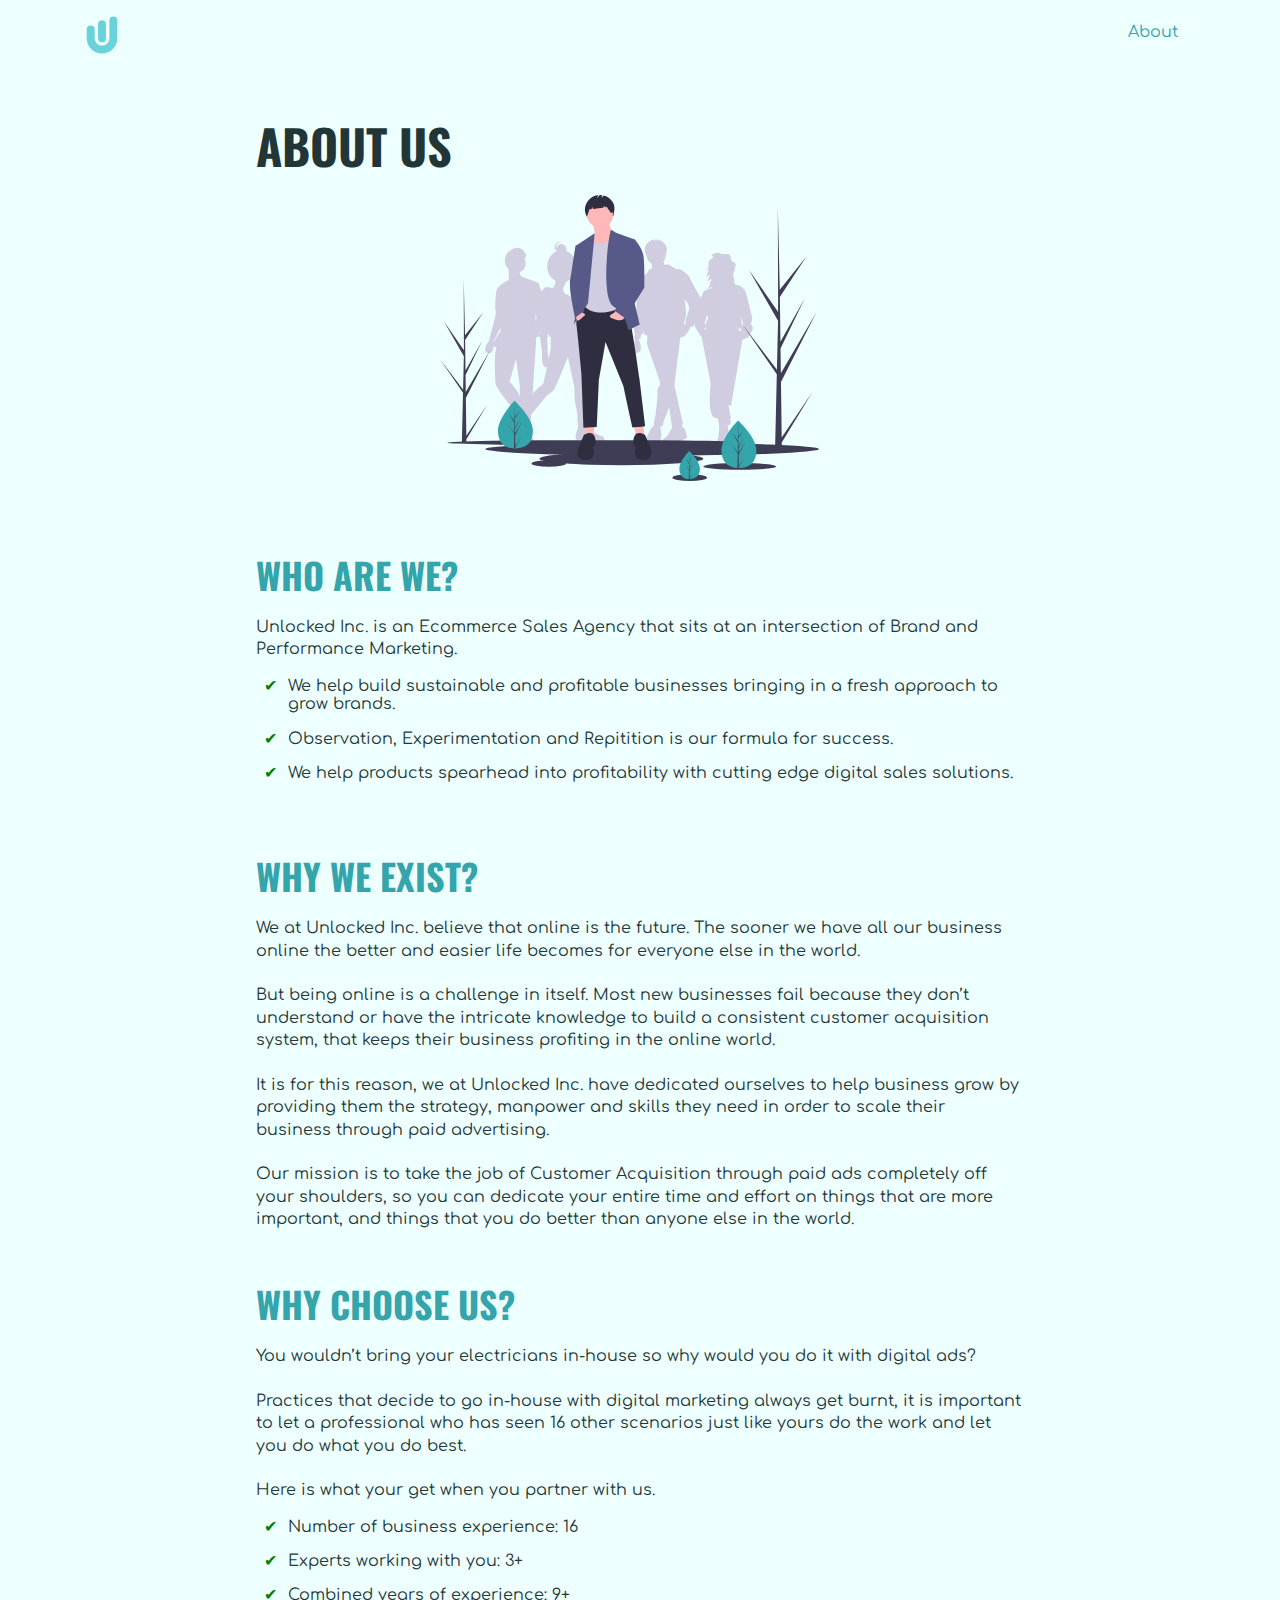
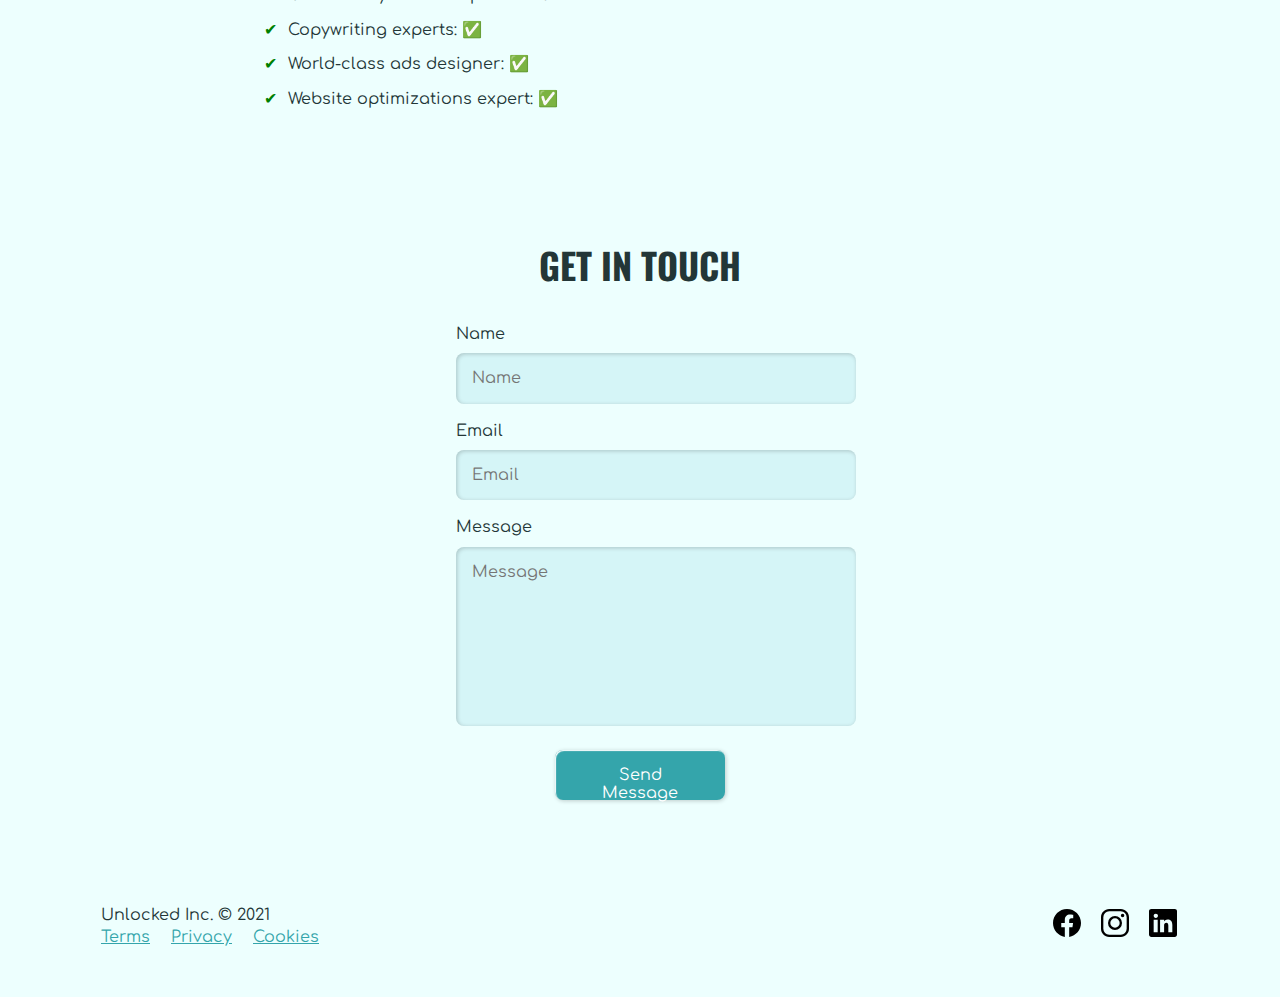
<file: about.html>
<!doctype html>
<html lang="en">

<head>
    <meta charset="utf-8">
    <meta name="viewport" content="width=device-width, initial-scale=1">
    <meta name="description" content="">
    <meta name="author" content="Mark Otto, Jacob Thornton, and Bootstrap contributors">
    <meta name="generator" content="Hugo 0.84.0">
    <title>Unlocked Inc. | Digital Marketing Agency </title>
    <link rel="icon" href="https://unlockedinc.com/favicon.ico">
    <link href="https://cdn.jsdelivr.net/npm/bootstrap@5.0.0-beta2/dist/css/bootstrap.min.css" rel="stylesheet" integrity="sha384-BmbxuPwQa2lc/FVzBcNJ7UAyJxM6wuqIj61tLrc4wSX0szH/Ev+nYRRuWlolflfl" crossorigin="anonymous">

    <!-- CSS AND FONTS -->
    <link rel="stylesheet" href="style.css">
    <link rel="preconnect" href="https://fonts.googleapis.com">
    <link rel="preconnect" href="https://fonts.gstatic.com" crossorigin>
    <link href="https://fonts.googleapis.com/css2?family=Comfortaa&family=Oswald:wght@700&display=swap" rel="stylesheet">
</head>

<body>
    <!-- Navbar -->
    <nav id="navigation">
        <div class="container">
            <div class="row-mod navbar">
                <div id="logo"><a href="./index.html"><svg id="logo-main" data-name="logo-main"
                            xmlns="http://www.w3.org/2000/svg" viewBox="0 0 631 749">
                            <defs></defs>
                            <title>Logo</title>
                            <rect id="logo-svg" x="238" y="84" width="156" height="432" rx="78" ry="78"></rect>
                            <path id="logo-svg"
                                d="M540,10h0a78,78,0,0,0-78,78V438a146,146,0,0,1-292,0V264a78,78,0,0,0-78-78h0a78,78,0,0,0-78,78V438c0,166.79,135.21,302,302,302S618,604.79,618,438V88A78,78,0,0,0,540,10Z">
                            </path>
                        </svg></a></div>
                <div class="navigation-links"><a href="./about.html" class="nav-link">About</a></div>
            </div>
        </div>
    </nav>

    <!-- Section 1 -->
    <section class="about-us">
        <div class="container">
            <h1>About Us</h1>
            <div class="about-us-image"><img src="img/stand-out.svg" alt="Illustration of a Group of people"></div>
            <div class="who-are-we">
                <h2>Who are we?</h2>
                <p>Unlocked Inc. is an Ecommerce Sales Agency that sits at an intersection of Brand and Performance Marketing.
                </p>
                <ul>
                    <li>We help build sustainable and profitable businesses bringing in a fresh approach to grow brands.
                    </li>
                    <li>Observation, Experimentation and Repitition is our formula for success.</li>
                    <li>We help products spearhead into profitability with cutting edge digital sales solutions.</li>
                </ul>
                <p></p>
            </div>

            <div class="why-we-exist">
                <h2>Why we exist?</h2>
                <p>We at Unlocked Inc. believe that online is the future. The sooner we have all our business online the better and easier life becomes for everyone else in the world.<br><br>But being online is a challenge in itself. Most new businesses
                    fail because they don’t understand or have the intricate knowledge to build a consistent customer acquisition system, that keeps their business profiting in the online world.<br><br>It is for this reason, we at Unlocked Inc. have dedicated
                    ourselves to help business grow by providing them the strategy, manpower and skills they need in order to scale their business through paid advertising.<br><br>Our mission is to take the job of Customer Acquisition through paid ads
                    completely off your shoulders, so you can dedicate your entire time and effort on things that are more important, and things that you do better than anyone else in the world.</p>
            </div>

            <div class="why-choose-us">
                <h2>Why choose us?</h2>
                <p>You wouldn’t bring your electricians in-house so why would you do it with digital ads?
                    <br><br>Practices that decide to go in-house with digital marketing always get burnt, it is important to let a professional who has seen 16 other scenarios just like yours do the work and let you do what you do best.<br><br>Here is
                    what your get when you partner with us.</p>
                <ul>
                    <li>Number of business experience: 16</li>
                    <li>Experts working with you: 3+</li>
                    <li>Combined years of experience: 9+</li>
                    <li>Copywriting experts: ✅</li>
                    <li>World-class ads designer: ✅</li>
                    <li>Website optimizations expert: ✅</li>
                </ul>
                <p></p>
            </div>
        </div>
    </section>

    <!-- Section 2 -->
    <section id="contact">
        <div class="container">
            <h2 class="text-center">Get in Touch</h2>
        </div>
        <div id="contact-col">
            <div class="container">
                <form id="contact-form" action="./contact/send-message" method="post"><label for="name">
                        <p>Name</p><input type="text" name="name" id="name" placeholder="Name" autocomplete="off"
                            required="">
                    </label> <label for="email">
                        <p>Email</p><input type="email" name="email" id="email" placeholder="Email" autocomplete="off"
                            required="">
                    </label> <label for="message">
                        <p>Message</p><textarea name="message" id="message" cols="30" rows="8" placeholder="Message"
                            autocomplete="off" required=""></textarea>
                    </label>
                    <div class="cta-container-3"><button class="cta" id="contact-form-submit" type="submit">Send
                            Message</button></div>
                </form>
            </div>
        </div>
    </section>

    <!-- FOOTER -->
    <footer>
        <div class="container">
            <div class="section-row">
                <div class="footer-col-left col-12 col-lg-6">
                    <p id="copyright">Unlocked Inc. © 2021</p>
                    <div class="footer-links"><a href="#">Terms</a> <a href="#">Privacy</a> <a href="#">Cookies</a>
                    </div>
                </div>
                <div class="footer-col-right col-12 col-lg-6"><a href="https://www.facebook.com" class="social-link"><svg xmlns="http://www.w3.org/2000/svg" class="social-link-logo"
                            viewBox="0 0 512 512">
                            <title>Logo Facebook</title>
                            <path
                                d="M480 257.35c0-123.7-100.3-224-224-224s-224 100.3-224 224c0 111.8 81.9 204.47 189 221.29V322.12h-56.89v-64.77H221V208c0-56.13 33.45-87.16 84.61-87.16 24.51 0 50.15 4.38 50.15 4.38v55.13H327.5c-27.81 0-36.51 17.26-36.51 35v42h62.12l-9.92 64.77H291v156.54c107.1-16.81 189-109.48 189-221.31z"
                                fill-rule="evenodd"></path>
                        </svg> </a>
                    <a href="https://instagram.com" class="social-link"><svg xmlns="http://www.w3.org/2000/svg"
                            class="social-link-logo" viewBox="0 0 512 512">
                            <title>Logo Instagram</title>
                            <path
                                d="M349.33 69.33a93.62 93.62 0 0193.34 93.34v186.66a93.62 93.62 0 01-93.34 93.34H162.67a93.62 93.62 0 01-93.34-93.34V162.67a93.62 93.62 0 0193.34-93.34h186.66m0-37.33H162.67C90.8 32 32 90.8 32 162.67v186.66C32 421.2 90.8 480 162.67 480h186.66C421.2 480 480 421.2 480 349.33V162.67C480 90.8 421.2 32 349.33 32z">
                            </path>
                            <path
                                d="M377.33 162.67a28 28 0 1128-28 27.94 27.94 0 01-28 28zM256 181.33A74.67 74.67 0 11181.33 256 74.75 74.75 0 01256 181.33m0-37.33a112 112 0 10112 112 112 112 0 00-112-112z">
                            </path>
                        </svg> </a>
                    <a href="https://www.linkedin.com" class="social-link"><svg xmlns="http://www.w3.org/2000/svg"
                            class="social-link-logo" viewBox="0 0 512 512">
                            <title>Logo Linkedin</title>
                            <path
                                d="M444.17 32H70.28C49.85 32 32 46.7 32 66.89v374.72C32 461.91 49.85 480 70.28 480h373.78c20.54 0 35.94-18.21 35.94-38.39V66.89C480.12 46.7 464.6 32 444.17 32zm-273.3 373.43h-64.18V205.88h64.18zM141 175.54h-.46c-20.54 0-33.84-15.29-33.84-34.43 0-19.49 13.65-34.42 34.65-34.42s33.85 14.82 34.31 34.42c-.01 19.14-13.31 34.43-34.66 34.43zm264.43 229.89h-64.18V296.32c0-26.14-9.34-44-32.56-44-17.74 0-28.24 12-32.91 23.69-1.75 4.2-2.22 9.92-2.22 15.76v113.66h-64.18V205.88h64.18v27.77c9.34-13.3 23.93-32.44 57.88-32.44 42.13 0 74 27.77 74 87.64z">
                            </path>
                        </svg></a>
                </div>
            </div>
        </div>
    </footer>

</body>

</html>
</file>
<file: style.css>
@charset "UTF-8";
html {
    line-height: 1.15;
    -webkit-text-size-adjust: 100%
}

body {
    margin: 0
}

main {
    display: block
}

h1 {
    font-size: 2em;
    margin: .67em 0
}

hr {
    -webkit-box-sizing: content-box;
    box-sizing: content-box;
    height: 0;
    overflow: visible
}

pre {
    font-family: monospace, monospace;
    font-size: 1em
}

a {
    background-color: transparent
}

abbr[title] {
    border-bottom: none;
    text-decoration: underline;
    -webkit-text-decoration: underline dotted;
    text-decoration: underline dotted
}

b,
strong {
    font-weight: bolder
}

code,
kbd,
samp {
    font-family: monospace, monospace;
    font-size: 1em
}

small {
    font-size: 80%
}

sub,
sup {
    font-size: 75%;
    line-height: 0;
    position: relative;
    vertical-align: baseline
}

sub {
    bottom: -.25em
}

sup {
    top: -.5em
}

img {
    border-style: none
}

button,
input,
optgroup,
select,
textarea {
    font-family: inherit;
    font-size: 100%;
    line-height: 1.15;
    margin: 0
}

button,
input {
    overflow: visible
}

button,
select {
    text-transform: none
}

[type=button],
[type=reset],
[type=submit],
button {
    -webkit-appearance: button
}

[type=button]::-moz-focus-inner,
[type=reset]::-moz-focus-inner,
[type=submit]::-moz-focus-inner,
button::-moz-focus-inner {
    border-style: none;
    padding: 0
}

[type=button]:-moz-focusring,
[type=reset]:-moz-focusring,
[type=submit]:-moz-focusring,
button:-moz-focusring {
    outline: 1px dotted ButtonText
}

fieldset {
    padding: .35em .75em .625em
}

legend {
    -webkit-box-sizing: border-box;
    box-sizing: border-box;
    color: inherit;
    display: table;
    max-width: 100%;
    padding: 0;
    white-space: normal
}

progress {
    vertical-align: baseline
}

textarea {
    overflow: auto
}

[type=checkbox],
[type=radio] {
    -webkit-box-sizing: border-box;
    box-sizing: border-box;
    padding: 0
}

[type=number]::-webkit-inner-spin-button,
[type=number]::-webkit-outer-spin-button {
    height: auto
}

[type=search] {
    -webkit-appearance: textfield;
    outline-offset: -2px
}

[type=search]::-webkit-search-decoration {
    -webkit-appearance: none
}

::-webkit-file-upload-button {
    -webkit-appearance: button;
    font: inherit
}

details {
    display: block
}

summary {
    display: list-item
}

template {
    display: none
}

[hidden] {
    display: none
}

html {
    -webkit-box-sizing: border-box;
    box-sizing: border-box;
    -ms-overflow-style: scrollbar
}

*,
::after,
::before {
    -webkit-box-sizing: inherit;
    box-sizing: inherit
}

.container,
.container-fluid,
.container-lg,
.container-md,
.container-sm,
.container-xl {
    width: 100%;
    padding-right: 15px;
    padding-left: 15px;
    margin-right: auto;
    margin-left: auto
}

@media (min-width: 576px) {
    .container,
    .container-sm {
        max-width: 540px
    }
}

@media (min-width: 768px) {
    .container,
    .container-md,
    .container-sm {
        max-width: 720px
    }
}

@media (min-width: 992px) {
    .container,
    .container-lg,
    .container-md,
    .container-sm {
        max-width: 960px
    }
}

@media (min-width: 1200px) {
    .container,
    .container-lg,
    .container-md,
    .container-sm,
    .container-xl {
        max-width: 1140px
    }
}

.row {
    display: -ms-flexbox;
    display: -webkit-box;
    display: flex;
    -ms-flex-wrap: wrap;
    flex-wrap: wrap;
    margin-right: -15px;
    margin-left: -15px
}

.no-gutters {
    margin-right: 0;
    margin-left: 0
}

.no-gutters>.col,
.no-gutters>[class*=col-] {
    padding-right: 0;
    padding-left: 0
}

.col,
.col-1,
.col-10,
.col-11,
.col-12,
.col-2,
.col-3,
.col-4,
.col-5,
.col-6,
.col-7,
.col-8,
.col-9,
.col-auto,
.col-lg,
.col-lg-1,
.col-lg-10,
.col-lg-11,
.col-lg-12,
.col-lg-2,
.col-lg-3,
.col-lg-4,
.col-lg-5,
.col-lg-6,
.col-lg-7,
.col-lg-8,
.col-lg-9,
.col-lg-auto,
.col-md,
.col-md-1,
.col-md-10,
.col-md-11,
.col-md-12,
.col-md-2,
.col-md-3,
.col-md-4,
.col-md-5,
.col-md-6,
.col-md-7,
.col-md-8,
.col-md-9,
.col-md-auto,
.col-sm,
.col-sm-1,
.col-sm-10,
.col-sm-11,
.col-sm-12,
.col-sm-2,
.col-sm-3,
.col-sm-4,
.col-sm-5,
.col-sm-6,
.col-sm-7,
.col-sm-8,
.col-sm-9,
.col-sm-auto,
.col-xl,
.col-xl-1,
.col-xl-10,
.col-xl-11,
.col-xl-12,
.col-xl-2,
.col-xl-3,
.col-xl-4,
.col-xl-5,
.col-xl-6,
.col-xl-7,
.col-xl-8,
.col-xl-9,
.col-xl-auto {
    position: relative;
    width: 100%;
    padding-right: 15px;
    padding-left: 15px
}

.col {
    -ms-flex-preferred-size: 0;
    flex-basis: 0;
    -ms-flex-positive: 1;
    -webkit-box-flex: 1;
    flex-grow: 1;
    max-width: 100%
}

.row-cols-1>* {
    -ms-flex: 0 0 100%;
    -webkit-box-flex: 0;
    flex: 0 0 100%;
    max-width: 100%
}

.row-cols-2>* {
    -ms-flex: 0 0 50%;
    -webkit-box-flex: 0;
    flex: 0 0 50%;
    max-width: 50%
}

.row-cols-3>* {
    -ms-flex: 0 0 33.333333%;
    -webkit-box-flex: 0;
    flex: 0 0 33.333333%;
    max-width: 33.333333%
}

.row-cols-4>* {
    -ms-flex: 0 0 25%;
    -webkit-box-flex: 0;
    flex: 0 0 25%;
    max-width: 25%
}

.row-cols-5>* {
    -ms-flex: 0 0 20%;
    -webkit-box-flex: 0;
    flex: 0 0 20%;
    max-width: 20%
}

.row-cols-6>* {
    -ms-flex: 0 0 16.666667%;
    -webkit-box-flex: 0;
    flex: 0 0 16.666667%;
    max-width: 16.666667%
}

.col-auto {
    -ms-flex: 0 0 auto;
    -webkit-box-flex: 0;
    flex: 0 0 auto;
    width: auto;
    max-width: 100%
}

.col-1 {
    -ms-flex: 0 0 8.333333%;
    -webkit-box-flex: 0;
    flex: 0 0 8.333333%;
    max-width: 8.333333%
}

.col-2 {
    -ms-flex: 0 0 16.666667%;
    -webkit-box-flex: 0;
    flex: 0 0 16.666667%;
    max-width: 16.666667%
}

.col-3 {
    -ms-flex: 0 0 25%;
    -webkit-box-flex: 0;
    flex: 0 0 25%;
    max-width: 25%
}

.col-4 {
    -ms-flex: 0 0 33.333333%;
    -webkit-box-flex: 0;
    flex: 0 0 33.333333%;
    max-width: 33.333333%
}

.col-5 {
    -ms-flex: 0 0 41.666667%;
    -webkit-box-flex: 0;
    flex: 0 0 41.666667%;
    max-width: 41.666667%
}

.col-6 {
    -ms-flex: 0 0 50%;
    -webkit-box-flex: 0;
    flex: 0 0 50%;
    max-width: 50%
}

.col-7 {
    -ms-flex: 0 0 58.333333%;
    -webkit-box-flex: 0;
    flex: 0 0 58.333333%;
    max-width: 58.333333%
}

.col-8 {
    -ms-flex: 0 0 66.666667%;
    -webkit-box-flex: 0;
    flex: 0 0 66.666667%;
    max-width: 66.666667%
}

.col-9 {
    -ms-flex: 0 0 75%;
    -webkit-box-flex: 0;
    flex: 0 0 75%;
    max-width: 75%
}

.col-10 {
    -ms-flex: 0 0 83.333333%;
    -webkit-box-flex: 0;
    flex: 0 0 83.333333%;
    max-width: 83.333333%
}

.col-11 {
    -ms-flex: 0 0 91.666667%;
    -webkit-box-flex: 0;
    flex: 0 0 91.666667%;
    max-width: 91.666667%
}

.col-12 {
    -ms-flex: 0 0 100%;
    -webkit-box-flex: 0;
    flex: 0 0 100%;
    max-width: 100%
}

.order-first {
    -ms-flex-order: -1;
    -webkit-box-ordinal-group: 0;
    order: -1
}

@media (min-width: 576px) {
    .col-sm {
        -ms-flex-preferred-size: 0;
        flex-basis: 0;
        -ms-flex-positive: 1;
        -webkit-box-flex: 1;
        flex-grow: 1;
        max-width: 100%
    }
    .row-cols-sm-1>* {
        -ms-flex: 0 0 100%;
        -webkit-box-flex: 0;
        flex: 0 0 100%;
        max-width: 100%
    }
    .row-cols-sm-2>* {
        -ms-flex: 0 0 50%;
        -webkit-box-flex: 0;
        flex: 0 0 50%;
        max-width: 50%
    }
    .row-cols-sm-3>* {
        -ms-flex: 0 0 33.333333%;
        -webkit-box-flex: 0;
        flex: 0 0 33.333333%;
        max-width: 33.333333%
    }
    .row-cols-sm-4>* {
        -ms-flex: 0 0 25%;
        -webkit-box-flex: 0;
        flex: 0 0 25%;
        max-width: 25%
    }
    .row-cols-sm-5>* {
        -ms-flex: 0 0 20%;
        -webkit-box-flex: 0;
        flex: 0 0 20%;
        max-width: 20%
    }
    .row-cols-sm-6>* {
        -ms-flex: 0 0 16.666667%;
        -webkit-box-flex: 0;
        flex: 0 0 16.666667%;
        max-width: 16.666667%
    }
    .col-sm-auto {
        -ms-flex: 0 0 auto;
        -webkit-box-flex: 0;
        flex: 0 0 auto;
        width: auto;
        max-width: 100%
    }
    .col-sm-1 {
        -ms-flex: 0 0 8.333333%;
        -webkit-box-flex: 0;
        flex: 0 0 8.333333%;
        max-width: 8.333333%
    }
    .col-sm-2 {
        -ms-flex: 0 0 16.666667%;
        -webkit-box-flex: 0;
        flex: 0 0 16.666667%;
        max-width: 16.666667%
    }
    .col-sm-3 {
        -ms-flex: 0 0 25%;
        -webkit-box-flex: 0;
        flex: 0 0 25%;
        max-width: 25%
    }
    .col-sm-4 {
        -ms-flex: 0 0 33.333333%;
        -webkit-box-flex: 0;
        flex: 0 0 33.333333%;
        max-width: 33.333333%
    }
    .col-sm-5 {
        -ms-flex: 0 0 41.666667%;
        -webkit-box-flex: 0;
        flex: 0 0 41.666667%;
        max-width: 41.666667%
    }
    .col-sm-6 {
        -ms-flex: 0 0 50%;
        -webkit-box-flex: 0;
        flex: 0 0 50%;
        max-width: 50%
    }
    .col-sm-7 {
        -ms-flex: 0 0 58.333333%;
        -webkit-box-flex: 0;
        flex: 0 0 58.333333%;
        max-width: 58.333333%
    }
    .col-sm-8 {
        -ms-flex: 0 0 66.666667%;
        -webkit-box-flex: 0;
        flex: 0 0 66.666667%;
        max-width: 66.666667%
    }
    .col-sm-9 {
        -ms-flex: 0 0 75%;
        -webkit-box-flex: 0;
        flex: 0 0 75%;
        max-width: 75%
    }
    .col-sm-10 {
        -ms-flex: 0 0 83.333333%;
        -webkit-box-flex: 0;
        flex: 0 0 83.333333%;
        max-width: 83.333333%
    }
    .col-sm-11 {
        -ms-flex: 0 0 91.666667%;
        -webkit-box-flex: 0;
        flex: 0 0 91.666667%;
        max-width: 91.666667%
    }
    .col-sm-12 {
        -ms-flex: 0 0 100%;
        -webkit-box-flex: 0;
        flex: 0 0 100%;
        max-width: 100%
    }
    .order-sm-first {
        -ms-flex-order: -1;
        -webkit-box-ordinal-group: 0;
        order: -1
    }
    .order-sm-last {
        -ms-flex-order: 13;
        -webkit-box-ordinal-group: 14;
        order: 13
    }
    .order-sm-0 {
        -ms-flex-order: 0;
        -webkit-box-ordinal-group: 1;
        order: 0
    }
    .order-sm-1 {
        -ms-flex-order: 1;
        -webkit-box-ordinal-group: 2;
        order: 1
    }
    .order-sm-2 {
        -ms-flex-order: 2;
        -webkit-box-ordinal-group: 3;
        order: 2
    }
    .order-sm-3 {
        -ms-flex-order: 3;
        -webkit-box-ordinal-group: 4;
        order: 3
    }
    .order-sm-4 {
        -ms-flex-order: 4;
        -webkit-box-ordinal-group: 5;
        order: 4
    }
    .order-sm-5 {
        -ms-flex-order: 5;
        -webkit-box-ordinal-group: 6;
        order: 5
    }
    .order-sm-6 {
        -ms-flex-order: 6;
        -webkit-box-ordinal-group: 7;
        order: 6
    }
    .order-sm-7 {
        -ms-flex-order: 7;
        -webkit-box-ordinal-group: 8;
        order: 7
    }
    .order-sm-8 {
        -ms-flex-order: 8;
        -webkit-box-ordinal-group: 9;
        order: 8
    }
    .order-sm-9 {
        -ms-flex-order: 9;
        -webkit-box-ordinal-group: 10;
        order: 9
    }
    .order-sm-10 {
        -ms-flex-order: 10;
        -webkit-box-ordinal-group: 11;
        order: 10
    }
    .order-sm-11 {
        -ms-flex-order: 11;
        -webkit-box-ordinal-group: 12;
        order: 11
    }
    .order-sm-12 {
        -ms-flex-order: 12;
        -webkit-box-ordinal-group: 13;
        order: 12
    }
    .offset-sm-0 {
        margin-left: 0
    }
    .offset-sm-1 {
        margin-left: 8.333333%
    }
    .offset-sm-2 {
        margin-left: 16.666667%
    }
    .offset-sm-3 {
        margin-left: 25%
    }
    .offset-sm-4 {
        margin-left: 33.333333%
    }
    .offset-sm-5 {
        margin-left: 41.666667%
    }
    .offset-sm-6 {
        margin-left: 50%
    }
    .offset-sm-7 {
        margin-left: 58.333333%
    }
    .offset-sm-8 {
        margin-left: 66.666667%
    }
    .offset-sm-9 {
        margin-left: 75%
    }
    .offset-sm-10 {
        margin-left: 83.333333%
    }
    .offset-sm-11 {
        margin-left: 91.666667%
    }
}

@media (min-width: 768px) {
    .col-md {
        -ms-flex-preferred-size: 0;
        flex-basis: 0;
        -ms-flex-positive: 1;
        -webkit-box-flex: 1;
        flex-grow: 1;
        max-width: 100%
    }
    .row-cols-md-1>* {
        -ms-flex: 0 0 100%;
        -webkit-box-flex: 0;
        flex: 0 0 100%;
        max-width: 100%
    }
    .row-cols-md-2>* {
        -ms-flex: 0 0 50%;
        -webkit-box-flex: 0;
        flex: 0 0 50%;
        max-width: 50%
    }
    .row-cols-md-3>* {
        -ms-flex: 0 0 33.333333%;
        -webkit-box-flex: 0;
        flex: 0 0 33.333333%;
        max-width: 33.333333%
    }
    .row-cols-md-4>* {
        -ms-flex: 0 0 25%;
        -webkit-box-flex: 0;
        flex: 0 0 25%;
        max-width: 25%
    }
    .row-cols-md-5>* {
        -ms-flex: 0 0 20%;
        -webkit-box-flex: 0;
        flex: 0 0 20%;
        max-width: 20%
    }
    .row-cols-md-6>* {
        -ms-flex: 0 0 16.666667%;
        -webkit-box-flex: 0;
        flex: 0 0 16.666667%;
        max-width: 16.666667%
    }
    .col-md-auto {
        -ms-flex: 0 0 auto;
        -webkit-box-flex: 0;
        flex: 0 0 auto;
        width: auto;
        max-width: 100%
    }
    .col-md-1 {
        -ms-flex: 0 0 8.333333%;
        -webkit-box-flex: 0;
        flex: 0 0 8.333333%;
        max-width: 8.333333%
    }
    .col-md-2 {
        -ms-flex: 0 0 16.666667%;
        -webkit-box-flex: 0;
        flex: 0 0 16.666667%;
        max-width: 16.666667%
    }
    .col-md-3 {
        -ms-flex: 0 0 25%;
        -webkit-box-flex: 0;
        flex: 0 0 25%;
        max-width: 25%
    }
    .col-md-4 {
        -ms-flex: 0 0 33.333333%;
        -webkit-box-flex: 0;
        flex: 0 0 33.333333%;
        max-width: 33.333333%
    }
    .col-md-5 {
        -ms-flex: 0 0 41.666667%;
        -webkit-box-flex: 0;
        flex: 0 0 41.666667%;
        max-width: 41.666667%
    }
    .col-md-6 {
        -ms-flex: 0 0 50%;
        -webkit-box-flex: 0;
        flex: 0 0 50%;
        max-width: 50%
    }
    .col-md-7 {
        -ms-flex: 0 0 58.333333%;
        -webkit-box-flex: 0;
        flex: 0 0 58.333333%;
        max-width: 58.333333%
    }
    .col-md-8 {
        -ms-flex: 0 0 66.666667%;
        -webkit-box-flex: 0;
        flex: 0 0 66.666667%;
        max-width: 66.666667%
    }
    .col-md-9 {
        -ms-flex: 0 0 75%;
        -webkit-box-flex: 0;
        flex: 0 0 75%;
        max-width: 75%
    }
    .col-md-10 {
        -ms-flex: 0 0 83.333333%;
        -webkit-box-flex: 0;
        flex: 0 0 83.333333%;
        max-width: 83.333333%
    }
    .col-md-11 {
        -ms-flex: 0 0 91.666667%;
        -webkit-box-flex: 0;
        flex: 0 0 91.666667%;
        max-width: 91.666667%
    }
    .col-md-12 {
        -ms-flex: 0 0 100%;
        -webkit-box-flex: 0;
        flex: 0 0 100%;
        max-width: 100%
    }
    .order-md-first {
        -ms-flex-order: -1;
        -webkit-box-ordinal-group: 0;
        order: -1
    }
    .order-md-last {
        -ms-flex-order: 13;
        -webkit-box-ordinal-group: 14;
        order: 13
    }
    .order-md-0 {
        -ms-flex-order: 0;
        -webkit-box-ordinal-group: 1;
        order: 0
    }
    .order-md-1 {
        -ms-flex-order: 1;
        -webkit-box-ordinal-group: 2;
        order: 1
    }
    .order-md-2 {
        -ms-flex-order: 2;
        -webkit-box-ordinal-group: 3;
        order: 2
    }
    .order-md-3 {
        -ms-flex-order: 3;
        -webkit-box-ordinal-group: 4;
        order: 3
    }
    .order-md-4 {
        -ms-flex-order: 4;
        -webkit-box-ordinal-group: 5;
        order: 4
    }
    .order-md-5 {
        -ms-flex-order: 5;
        -webkit-box-ordinal-group: 6;
        order: 5
    }
    .order-md-6 {
        -ms-flex-order: 6;
        -webkit-box-ordinal-group: 7;
        order: 6
    }
    .order-md-7 {
        -ms-flex-order: 7;
        -webkit-box-ordinal-group: 8;
        order: 7
    }
    .order-md-8 {
        -ms-flex-order: 8;
        -webkit-box-ordinal-group: 9;
        order: 8
    }
    .order-md-9 {
        -ms-flex-order: 9;
        -webkit-box-ordinal-group: 10;
        order: 9
    }
    .order-md-10 {
        -ms-flex-order: 10;
        -webkit-box-ordinal-group: 11;
        order: 10
    }
    .order-md-11 {
        -ms-flex-order: 11;
        -webkit-box-ordinal-group: 12;
        order: 11
    }
    .order-md-12 {
        -ms-flex-order: 12;
        -webkit-box-ordinal-group: 13;
        order: 12
    }
    .offset-md-0 {
        margin-left: 0
    }
    .offset-md-1 {
        margin-left: 8.333333%
    }
    .offset-md-2 {
        margin-left: 16.666667%
    }
    .offset-md-3 {
        margin-left: 25%
    }
    .offset-md-4 {
        margin-left: 33.333333%
    }
    .offset-md-5 {
        margin-left: 41.666667%
    }
    .offset-md-6 {
        margin-left: 50%
    }
    .offset-md-7 {
        margin-left: 58.333333%
    }
    .offset-md-8 {
        margin-left: 66.666667%
    }
    .offset-md-9 {
        margin-left: 75%
    }
    .offset-md-10 {
        margin-left: 83.333333%
    }
    .offset-md-11 {
        margin-left: 91.666667%
    }
}

@media (min-width: 992px) {
    .col-lg {
        -ms-flex-preferred-size: 0;
        flex-basis: 0;
        -ms-flex-positive: 1;
        -webkit-box-flex: 1;
        flex-grow: 1;
        max-width: 100%
    }
    .row-cols-lg-1>* {
        -ms-flex: 0 0 100%;
        -webkit-box-flex: 0;
        flex: 0 0 100%;
        max-width: 100%
    }
    .row-cols-lg-2>* {
        -ms-flex: 0 0 50%;
        -webkit-box-flex: 0;
        flex: 0 0 50%;
        max-width: 50%
    }
    .row-cols-lg-3>* {
        -ms-flex: 0 0 33.333333%;
        -webkit-box-flex: 0;
        flex: 0 0 33.333333%;
        max-width: 33.333333%
    }
    .row-cols-lg-4>* {
        -ms-flex: 0 0 25%;
        -webkit-box-flex: 0;
        flex: 0 0 25%;
        max-width: 25%
    }
    .row-cols-lg-5>* {
        -ms-flex: 0 0 20%;
        -webkit-box-flex: 0;
        flex: 0 0 20%;
        max-width: 20%
    }
    .row-cols-lg-6>* {
        -ms-flex: 0 0 16.666667%;
        -webkit-box-flex: 0;
        flex: 0 0 16.666667%;
        max-width: 16.666667%
    }
    .col-lg-auto {
        -ms-flex: 0 0 auto;
        -webkit-box-flex: 0;
        flex: 0 0 auto;
        width: auto;
        max-width: 100%
    }
    .col-lg-1 {
        -ms-flex: 0 0 8.333333%;
        -webkit-box-flex: 0;
        flex: 0 0 8.333333%;
        max-width: 8.333333%
    }
    .col-lg-2 {
        -ms-flex: 0 0 16.666667%;
        -webkit-box-flex: 0;
        flex: 0 0 16.666667%;
        max-width: 16.666667%
    }
    .col-lg-3 {
        -ms-flex: 0 0 25%;
        -webkit-box-flex: 0;
        flex: 0 0 25%;
        max-width: 25%
    }
    .col-lg-4 {
        -ms-flex: 0 0 33.333333%;
        -webkit-box-flex: 0;
        flex: 0 0 33.333333%;
        max-width: 33.333333%
    }
    .col-lg-5 {
        -ms-flex: 0 0 41.666667%;
        -webkit-box-flex: 0;
        flex: 0 0 41.666667%;
        max-width: 41.666667%
    }
    .col-lg-6 {
        -ms-flex: 0 0 50%;
        -webkit-box-flex: 0;
        flex: 0 0 50%;
        max-width: 50%
    }
    .col-lg-7 {
        -ms-flex: 0 0 58.333333%;
        -webkit-box-flex: 0;
        flex: 0 0 58.333333%;
        max-width: 58.333333%
    }
    .col-lg-8 {
        -ms-flex: 0 0 66.666667%;
        -webkit-box-flex: 0;
        flex: 0 0 66.666667%;
        max-width: 66.666667%
    }
    .col-lg-9 {
        -ms-flex: 0 0 75%;
        -webkit-box-flex: 0;
        flex: 0 0 75%;
        max-width: 75%
    }
    .col-lg-10 {
        -ms-flex: 0 0 83.333333%;
        -webkit-box-flex: 0;
        flex: 0 0 83.333333%;
        max-width: 83.333333%
    }
    .col-lg-11 {
        -ms-flex: 0 0 91.666667%;
        -webkit-box-flex: 0;
        flex: 0 0 91.666667%;
        max-width: 91.666667%
    }
    .col-lg-12 {
        -ms-flex: 0 0 100%;
        -webkit-box-flex: 0;
        flex: 0 0 100%;
        max-width: 100%
    }
    .order-lg-first {
        -ms-flex-order: -1;
        -webkit-box-ordinal-group: 0;
        order: -1
    }
    .order-lg-last {
        -ms-flex-order: 13;
        -webkit-box-ordinal-group: 14;
        order: 13
    }
    .order-lg-0 {
        -ms-flex-order: 0;
        -webkit-box-ordinal-group: 1;
        order: 0
    }
    .order-lg-1 {
        -ms-flex-order: 1;
        -webkit-box-ordinal-group: 2;
        order: 1
    }
    .order-lg-2 {
        -ms-flex-order: 2;
        -webkit-box-ordinal-group: 3;
        order: 2
    }
    .order-lg-3 {
        -ms-flex-order: 3;
        -webkit-box-ordinal-group: 4;
        order: 3
    }
    .order-lg-4 {
        -ms-flex-order: 4;
        -webkit-box-ordinal-group: 5;
        order: 4
    }
    .order-lg-5 {
        -ms-flex-order: 5;
        -webkit-box-ordinal-group: 6;
        order: 5
    }
    .order-lg-6 {
        -ms-flex-order: 6;
        -webkit-box-ordinal-group: 7;
        order: 6
    }
    .order-lg-7 {
        -ms-flex-order: 7;
        -webkit-box-ordinal-group: 8;
        order: 7
    }
    .order-lg-8 {
        -ms-flex-order: 8;
        -webkit-box-ordinal-group: 9;
        order: 8
    }
    .order-lg-9 {
        -ms-flex-order: 9;
        -webkit-box-ordinal-group: 10;
        order: 9
    }
    .order-lg-10 {
        -ms-flex-order: 10;
        -webkit-box-ordinal-group: 11;
        order: 10
    }
    .order-lg-11 {
        -ms-flex-order: 11;
        -webkit-box-ordinal-group: 12;
        order: 11
    }
    .order-lg-12 {
        -ms-flex-order: 12;
        -webkit-box-ordinal-group: 13;
        order: 12
    }
    .offset-lg-0 {
        margin-left: 0
    }
    .offset-lg-1 {
        margin-left: 8.333333%
    }
    .offset-lg-2 {
        margin-left: 16.666667%
    }
    .offset-lg-3 {
        margin-left: 25%
    }
    .offset-lg-4 {
        margin-left: 33.333333%
    }
    .offset-lg-5 {
        margin-left: 41.666667%
    }
    .offset-lg-6 {
        margin-left: 50%
    }
    .offset-lg-7 {
        margin-left: 58.333333%
    }
    .offset-lg-8 {
        margin-left: 66.666667%
    }
    .offset-lg-9 {
        margin-left: 75%
    }
    .offset-lg-10 {
        margin-left: 83.333333%
    }
    .offset-lg-11 {
        margin-left: 91.666667%
    }
}

@media (min-width: 1200px) {
    .col-xl {
        -ms-flex-preferred-size: 0;
        flex-basis: 0;
        -ms-flex-positive: 1;
        -webkit-box-flex: 1;
        flex-grow: 1;
        max-width: 100%
    }
    .row-cols-xl-1>* {
        -ms-flex: 0 0 100%;
        -webkit-box-flex: 0;
        flex: 0 0 100%;
        max-width: 100%
    }
    .row-cols-xl-2>* {
        -ms-flex: 0 0 50%;
        -webkit-box-flex: 0;
        flex: 0 0 50%;
        max-width: 50%
    }
    .row-cols-xl-3>* {
        -ms-flex: 0 0 33.333333%;
        -webkit-box-flex: 0;
        flex: 0 0 33.333333%;
        max-width: 33.333333%
    }
    .row-cols-xl-4>* {
        -ms-flex: 0 0 25%;
        -webkit-box-flex: 0;
        flex: 0 0 25%;
        max-width: 25%
    }
    .row-cols-xl-5>* {
        -ms-flex: 0 0 20%;
        -webkit-box-flex: 0;
        flex: 0 0 20%;
        max-width: 20%
    }
    .row-cols-xl-6>* {
        -ms-flex: 0 0 16.666667%;
        -webkit-box-flex: 0;
        flex: 0 0 16.666667%;
        max-width: 16.666667%
    }
    .col-xl-auto {
        -ms-flex: 0 0 auto;
        -webkit-box-flex: 0;
        flex: 0 0 auto;
        width: auto;
        max-width: 100%
    }
    .col-xl-1 {
        -ms-flex: 0 0 8.333333%;
        -webkit-box-flex: 0;
        flex: 0 0 8.333333%;
        max-width: 8.333333%
    }
    .col-xl-2 {
        -ms-flex: 0 0 16.666667%;
        -webkit-box-flex: 0;
        flex: 0 0 16.666667%;
        max-width: 16.666667%
    }
    .col-xl-3 {
        -ms-flex: 0 0 25%;
        -webkit-box-flex: 0;
        flex: 0 0 25%;
        max-width: 25%
    }
    .col-xl-4 {
        -ms-flex: 0 0 33.333333%;
        -webkit-box-flex: 0;
        flex: 0 0 33.333333%;
        max-width: 33.333333%
    }
    .col-xl-5 {
        -ms-flex: 0 0 41.666667%;
        -webkit-box-flex: 0;
        flex: 0 0 41.666667%;
        max-width: 41.666667%
    }
    .col-xl-6 {
        -ms-flex: 0 0 50%;
        -webkit-box-flex: 0;
        flex: 0 0 50%;
        max-width: 50%
    }
    .col-xl-7 {
        -ms-flex: 0 0 58.333333%;
        -webkit-box-flex: 0;
        flex: 0 0 58.333333%;
        max-width: 58.333333%
    }
    .col-xl-8 {
        -ms-flex: 0 0 66.666667%;
        -webkit-box-flex: 0;
        flex: 0 0 66.666667%;
        max-width: 66.666667%
    }
    .col-xl-9 {
        -ms-flex: 0 0 75%;
        -webkit-box-flex: 0;
        flex: 0 0 75%;
        max-width: 75%
    }
    .col-xl-10 {
        -ms-flex: 0 0 83.333333%;
        -webkit-box-flex: 0;
        flex: 0 0 83.333333%;
        max-width: 83.333333%
    }
    .col-xl-11 {
        -ms-flex: 0 0 91.666667%;
        -webkit-box-flex: 0;
        flex: 0 0 91.666667%;
        max-width: 91.666667%
    }
    .col-xl-12 {
        -ms-flex: 0 0 100%;
        -webkit-box-flex: 0;
        flex: 0 0 100%;
        max-width: 100%
    }
    .order-xl-first {
        -ms-flex-order: -1;
        -webkit-box-ordinal-group: 0;
        order: -1
    }
    .order-xl-last {
        -ms-flex-order: 13;
        -webkit-box-ordinal-group: 14;
        order: 13
    }
    .order-xl-0 {
        -ms-flex-order: 0;
        -webkit-box-ordinal-group: 1;
        order: 0
    }
    .order-xl-1 {
        -ms-flex-order: 1;
        -webkit-box-ordinal-group: 2;
        order: 1
    }
    .order-xl-2 {
        -ms-flex-order: 2;
        -webkit-box-ordinal-group: 3;
        order: 2
    }
    .order-xl-3 {
        -ms-flex-order: 3;
        -webkit-box-ordinal-group: 4;
        order: 3
    }
    .order-xl-4 {
        -ms-flex-order: 4;
        -webkit-box-ordinal-group: 5;
        order: 4
    }
    .order-xl-5 {
        -ms-flex-order: 5;
        -webkit-box-ordinal-group: 6;
        order: 5
    }
    .order-xl-6 {
        -ms-flex-order: 6;
        -webkit-box-ordinal-group: 7;
        order: 6
    }
    .order-xl-7 {
        -ms-flex-order: 7;
        -webkit-box-ordinal-group: 8;
        order: 7
    }
    .order-xl-8 {
        -ms-flex-order: 8;
        -webkit-box-ordinal-group: 9;
        order: 8
    }
    .order-xl-9 {
        -ms-flex-order: 9;
        -webkit-box-ordinal-group: 10;
        order: 9
    }
    .order-xl-10 {
        -ms-flex-order: 10;
        -webkit-box-ordinal-group: 11;
        order: 10
    }
    .order-xl-11 {
        -ms-flex-order: 11;
        -webkit-box-ordinal-group: 12;
        order: 11
    }
    .order-xl-12 {
        -ms-flex-order: 12;
        -webkit-box-ordinal-group: 13;
        order: 12
    }
    .offset-xl-0 {
        margin-left: 0
    }
    .offset-xl-1 {
        margin-left: 8.333333%
    }
    .offset-xl-2 {
        margin-left: 16.666667%
    }
    .offset-xl-3 {
        margin-left: 25%
    }
    .offset-xl-4 {
        margin-left: 33.333333%
    }
    .offset-xl-5 {
        margin-left: 41.666667%
    }
    .offset-xl-6 {
        margin-left: 50%
    }
    .offset-xl-7 {
        margin-left: 58.333333%
    }
    .offset-xl-8 {
        margin-left: 66.666667%
    }
    .offset-xl-9 {
        margin-left: 75%
    }
    .offset-xl-10 {
        margin-left: 83.333333%
    }
    .offset-xl-11 {
        margin-left: 91.666667%
    }
}

.d-none {
    display: none !important
}

.d-inline {
    display: inline !important
}

.d-inline-block {
    display: inline-block !important
}

.d-block {
    display: block !important
}

.d-table {
    display: table !important
}

.d-table-row {
    display: table-row !important
}

.d-table-cell {
    display: table-cell !important
}

.d-flex {
    display: -ms-flexbox !important;
    display: -webkit-box !important;
    display: flex !important
}

.d-inline-flex {
    display: -ms-inline-flexbox !important;
    display: -webkit-inline-box !important;
    display: inline-flex !important
}

@media (min-width: 576px) {
    .d-sm-none {
        display: none !important
    }
    .d-sm-inline {
        display: inline !important
    }
    .d-sm-inline-block {
        display: inline-block !important
    }
    .d-sm-block {
        display: block !important
    }
    .d-sm-table {
        display: table !important
    }
    .d-sm-table-row {
        display: table-row !important
    }
    .d-sm-table-cell {
        display: table-cell !important
    }
    .d-sm-flex {
        display: -ms-flexbox !important;
        display: -webkit-box !important;
        display: flex !important
    }
    .d-sm-inline-flex {
        display: -ms-inline-flexbox !important;
        display: -webkit-inline-box !important;
        display: inline-flex !important
    }
}

@media (min-width: 768px) {
    .d-md-none {
        display: none !important
    }
    .d-md-inline {
        display: inline !important
    }
    .d-md-inline-block {
        display: inline-block !important
    }
    .d-md-block {
        display: block !important
    }
    .d-md-table {
        display: table !important
    }
    .d-md-table-row {
        display: table-row !important
    }
    .d-md-table-cell {
        display: table-cell !important
    }
    .d-md-flex {
        display: -ms-flexbox !important;
        display: -webkit-box !important;
        display: flex !important
    }
    .d-md-inline-flex {
        display: -ms-inline-flexbox !important;
        display: -webkit-inline-box !important;
        display: inline-flex !important
    }
}

@media (min-width: 992px) {
    .d-lg-none {
        display: none !important
    }
    .d-lg-inline {
        display: inline !important
    }
    .d-lg-inline-block {
        display: inline-block !important
    }
    .d-lg-block {
        display: block !important
    }
    .d-lg-table {
        display: table !important
    }
    .d-lg-table-row {
        display: table-row !important
    }
    .d-lg-table-cell {
        display: table-cell !important
    }
    .d-lg-flex {
        display: -ms-flexbox !important;
        display: -webkit-box !important;
        display: flex !important
    }
    .d-lg-inline-flex {
        display: -ms-inline-flexbox !important;
        display: -webkit-inline-box !important;
        display: inline-flex !important
    }
}

@media (min-width: 1200px) {
    .d-xl-none {
        display: none !important
    }
    .d-xl-inline {
        display: inline !important
    }
    .d-xl-inline-block {
        display: inline-block !important
    }
    .d-xl-block {
        display: block !important
    }
    .d-xl-table {
        display: table !important
    }
    .d-xl-table-row {
        display: table-row !important
    }
    .d-xl-table-cell {
        display: table-cell !important
    }
    .d-xl-flex {
        display: -ms-flexbox !important;
        display: -webkit-box !important;
        display: flex !important
    }
    .d-xl-inline-flex {
        display: -ms-inline-flexbox !important;
        display: -webkit-inline-box !important;
        display: inline-flex !important
    }
}

@media print {
    .d-print-none {
        display: none !important
    }
    .d-print-inline {
        display: inline !important
    }
    .d-print-inline-block {
        display: inline-block !important
    }
    .d-print-block {
        display: block !important
    }
    .d-print-table {
        display: table !important
    }
    .d-print-table-row {
        display: table-row !important
    }
    .d-print-table-cell {
        display: table-cell !important
    }
    .d-print-flex {
        display: -ms-flexbox !important;
        display: -webkit-box !important;
        display: flex !important
    }
    .d-print-inline-flex {
        display: -ms-inline-flexbox !important;
        display: -webkit-inline-box !important;
        display: inline-flex !important
    }
}

.flex-row {
    -ms-flex-direction: row !important;
    -webkit-box-orient: horizontal !important;
    -webkit-box-direction: normal !important;
    flex-direction: row !important
}

.flex-column {
    -ms-flex-direction: column !important;
    -webkit-box-orient: vertical !important;
    -webkit-box-direction: normal !important;
    flex-direction: column !important
}

.flex-row-reverse {
    -ms-flex-direction: row-reverse !important;
    -webkit-box-orient: horizontal !important;
    -webkit-box-direction: reverse !important;
    flex-direction: row-reverse !important
}

.flex-column-reverse {
    -ms-flex-direction: column-reverse !important;
    -webkit-box-orient: vertical !important;
    -webkit-box-direction: reverse !important;
    flex-direction: column-reverse !important
}

.flex-wrap {
    -ms-flex-wrap: wrap !important;
    flex-wrap: wrap !important
}

.flex-nowrap {
    -ms-flex-wrap: nowrap !important;
    flex-wrap: nowrap !important
}

.flex-wrap-reverse {
    -ms-flex-wrap: wrap-reverse !important;
    flex-wrap: wrap-reverse !important
}

.flex-fill {
    -ms-flex: 1 1 auto !important;
    -webkit-box-flex: 1 !important;
    flex: 1 1 auto !important
}

.flex-grow-0 {
    -ms-flex-positive: 0 !important;
    -webkit-box-flex: 0 !important;
    flex-grow: 0 !important
}

.flex-grow-1 {
    -ms-flex-positive: 1 !important;
    -webkit-box-flex: 1 !important;
    flex-grow: 1 !important
}

.flex-shrink-0 {
    -ms-flex-negative: 0 !important;
    flex-shrink: 0 !important
}

.flex-shrink-1 {
    -ms-flex-negative: 1 !important;
    flex-shrink: 1 !important
}

.justify-content-start {
    -ms-flex-pack: start !important;
    -webkit-box-pack: start !important;
    justify-content: flex-start !important
}

.justify-content-end {
    -ms-flex-pack: end !important;
    -webkit-box-pack: end !important;
    justify-content: flex-end !important
}

.justify-content-center {
    -ms-flex-pack: center !important;
    -webkit-box-pack: center !important;
    justify-content: center !important
}

.justify-content-between {
    -ms-flex-pack: justify !important;
    -webkit-box-pack: justify !important;
    justify-content: space-between !important
}

.justify-content-around {
    -ms-flex-pack: distribute !important;
    justify-content: space-around !important
}

.align-items-start {
    -ms-flex-align: start !important;
    -webkit-box-align: start !important;
    align-items: flex-start !important
}

.align-items-end {
    -ms-flex-align: end !important;
    -webkit-box-align: end !important;
    align-items: flex-end !important
}

.align-items-center {
    -ms-flex-align: center !important;
    -webkit-box-align: center !important;
    align-items: center !important
}

.align-items-baseline {
    -ms-flex-align: baseline !important;
    -webkit-box-align: baseline !important;
    align-items: baseline !important
}

.align-items-stretch {
    -ms-flex-align: stretch !important;
    -webkit-box-align: stretch !important;
    align-items: stretch !important
}

.align-content-start {
    -ms-flex-line-pack: start !important;
    align-content: flex-start !important
}

.align-content-end {
    -ms-flex-line-pack: end !important;
    align-content: flex-end !important
}

.align-content-center {
    -ms-flex-line-pack: center !important;
    align-content: center !important
}

.align-content-between {
    -ms-flex-line-pack: justify !important;
    align-content: space-between !important
}

.align-content-around {
    -ms-flex-line-pack: distribute !important;
    align-content: space-around !important
}

.align-content-stretch {
    -ms-flex-line-pack: stretch !important;
    align-content: stretch !important
}

.align-self-auto {
    -ms-flex-item-align: auto !important;
    -ms-grid-row-align: auto !important;
    align-self: auto !important
}

.align-self-start {
    -ms-flex-item-align: start !important;
    align-self: flex-start !important
}

.align-self-end {
    -ms-flex-item-align: end !important;
    align-self: flex-end !important
}

.align-self-center {
    -ms-flex-item-align: center !important;
    -ms-grid-row-align: center !important;
    align-self: center !important
}

.align-self-baseline {
    -ms-flex-item-align: baseline !important;
    align-self: baseline !important
}

.align-self-stretch {
    -ms-flex-item-align: stretch !important;
    -ms-grid-row-align: stretch !important;
    align-self: stretch !important
}

@media (min-width: 576px) {
    .flex-sm-row {
        -ms-flex-direction: row !important;
        -webkit-box-orient: horizontal !important;
        -webkit-box-direction: normal !important;
        flex-direction: row !important
    }
    .flex-sm-column {
        -ms-flex-direction: column !important;
        -webkit-box-orient: vertical !important;
        -webkit-box-direction: normal !important;
        flex-direction: column !important
    }
    .flex-sm-row-reverse {
        -ms-flex-direction: row-reverse !important;
        -webkit-box-orient: horizontal !important;
        -webkit-box-direction: reverse !important;
        flex-direction: row-reverse !important
    }
    .flex-sm-column-reverse {
        -ms-flex-direction: column-reverse !important;
        -webkit-box-orient: vertical !important;
        -webkit-box-direction: reverse !important;
        flex-direction: column-reverse !important
    }
    .flex-sm-wrap {
        -ms-flex-wrap: wrap !important;
        flex-wrap: wrap !important
    }
    .flex-sm-nowrap {
        -ms-flex-wrap: nowrap !important;
        flex-wrap: nowrap !important
    }
    .flex-sm-wrap-reverse {
        -ms-flex-wrap: wrap-reverse !important;
        flex-wrap: wrap-reverse !important
    }
    .flex-sm-fill {
        -ms-flex: 1 1 auto !important;
        -webkit-box-flex: 1 !important;
        flex: 1 1 auto !important
    }
    .flex-sm-grow-0 {
        -ms-flex-positive: 0 !important;
        -webkit-box-flex: 0 !important;
        flex-grow: 0 !important
    }
    .flex-sm-grow-1 {
        -ms-flex-positive: 1 !important;
        -webkit-box-flex: 1 !important;
        flex-grow: 1 !important
    }
    .flex-sm-shrink-0 {
        -ms-flex-negative: 0 !important;
        flex-shrink: 0 !important
    }
    .flex-sm-shrink-1 {
        -ms-flex-negative: 1 !important;
        flex-shrink: 1 !important
    }
    .justify-content-sm-start {
        -ms-flex-pack: start !important;
        -webkit-box-pack: start !important;
        justify-content: flex-start !important
    }
    .justify-content-sm-end {
        -ms-flex-pack: end !important;
        -webkit-box-pack: end !important;
        justify-content: flex-end !important
    }
    .justify-content-sm-center {
        -ms-flex-pack: center !important;
        -webkit-box-pack: center !important;
        justify-content: center !important
    }
    .justify-content-sm-between {
        -ms-flex-pack: justify !important;
        -webkit-box-pack: justify !important;
        justify-content: space-between !important
    }
    .justify-content-sm-around {
        -ms-flex-pack: distribute !important;
        justify-content: space-around !important
    }
    .align-items-sm-start {
        -ms-flex-align: start !important;
        -webkit-box-align: start !important;
        align-items: flex-start !important
    }
    .align-items-sm-end {
        -ms-flex-align: end !important;
        -webkit-box-align: end !important;
        align-items: flex-end !important
    }
    .align-items-sm-center {
        -ms-flex-align: center !important;
        -webkit-box-align: center !important;
        align-items: center !important
    }
    .align-items-sm-baseline {
        -ms-flex-align: baseline !important;
        -webkit-box-align: baseline !important;
        align-items: baseline !important
    }
    .align-items-sm-stretch {
        -ms-flex-align: stretch !important;
        -webkit-box-align: stretch !important;
        align-items: stretch !important
    }
    .align-content-sm-start {
        -ms-flex-line-pack: start !important;
        align-content: flex-start !important
    }
    .align-content-sm-end {
        -ms-flex-line-pack: end !important;
        align-content: flex-end !important
    }
    .align-content-sm-center {
        -ms-flex-line-pack: center !important;
        align-content: center !important
    }
    .align-content-sm-between {
        -ms-flex-line-pack: justify !important;
        align-content: space-between !important
    }
    .align-content-sm-around {
        -ms-flex-line-pack: distribute !important;
        align-content: space-around !important
    }
    .align-content-sm-stretch {
        -ms-flex-line-pack: stretch !important;
        align-content: stretch !important
    }
    .align-self-sm-auto {
        -ms-flex-item-align: auto !important;
        -ms-grid-row-align: auto !important;
        align-self: auto !important
    }
    .align-self-sm-start {
        -ms-flex-item-align: start !important;
        align-self: flex-start !important
    }
    .align-self-sm-end {
        -ms-flex-item-align: end !important;
        align-self: flex-end !important
    }
    .align-self-sm-center {
        -ms-flex-item-align: center !important;
        -ms-grid-row-align: center !important;
        align-self: center !important
    }
    .align-self-sm-baseline {
        -ms-flex-item-align: baseline !important;
        align-self: baseline !important
    }
    .align-self-sm-stretch {
        -ms-flex-item-align: stretch !important;
        -ms-grid-row-align: stretch !important;
        align-self: stretch !important
    }
}

@media (min-width: 768px) {
    .flex-md-row {
        -ms-flex-direction: row !important;
        -webkit-box-orient: horizontal !important;
        -webkit-box-direction: normal !important;
        flex-direction: row !important
    }
    .flex-md-column {
        -ms-flex-direction: column !important;
        -webkit-box-orient: vertical !important;
        -webkit-box-direction: normal !important;
        flex-direction: column !important
    }
    .flex-md-row-reverse {
        -ms-flex-direction: row-reverse !important;
        -webkit-box-orient: horizontal !important;
        -webkit-box-direction: reverse !important;
        flex-direction: row-reverse !important
    }
    .flex-md-column-reverse {
        -ms-flex-direction: column-reverse !important;
        -webkit-box-orient: vertical !important;
        -webkit-box-direction: reverse !important;
        flex-direction: column-reverse !important
    }
    .flex-md-wrap {
        -ms-flex-wrap: wrap !important;
        flex-wrap: wrap !important
    }
    .flex-md-nowrap {
        -ms-flex-wrap: nowrap !important;
        flex-wrap: nowrap !important
    }
    .flex-md-wrap-reverse {
        -ms-flex-wrap: wrap-reverse !important;
        flex-wrap: wrap-reverse !important
    }
    .flex-md-fill {
        -ms-flex: 1 1 auto !important;
        -webkit-box-flex: 1 !important;
        flex: 1 1 auto !important
    }
    .flex-md-grow-0 {
        -ms-flex-positive: 0 !important;
        -webkit-box-flex: 0 !important;
        flex-grow: 0 !important
    }
    .flex-md-grow-1 {
        -ms-flex-positive: 1 !important;
        -webkit-box-flex: 1 !important;
        flex-grow: 1 !important
    }
    .flex-md-shrink-0 {
        -ms-flex-negative: 0 !important;
        flex-shrink: 0 !important
    }
    .flex-md-shrink-1 {
        -ms-flex-negative: 1 !important;
        flex-shrink: 1 !important
    }
    .justify-content-md-start {
        -ms-flex-pack: start !important;
        -webkit-box-pack: start !important;
        justify-content: flex-start !important
    }
    .justify-content-md-end {
        -ms-flex-pack: end !important;
        -webkit-box-pack: end !important;
        justify-content: flex-end !important
    }
    .justify-content-md-center {
        -ms-flex-pack: center !important;
        -webkit-box-pack: center !important;
        justify-content: center !important
    }
    .justify-content-md-between {
        -ms-flex-pack: justify !important;
        -webkit-box-pack: justify !important;
        justify-content: space-between !important
    }
    .justify-content-md-around {
        -ms-flex-pack: distribute !important;
        justify-content: space-around !important
    }
    .align-items-md-start {
        -ms-flex-align: start !important;
        -webkit-box-align: start !important;
        align-items: flex-start !important
    }
    .align-items-md-end {
        -ms-flex-align: end !important;
        -webkit-box-align: end !important;
        align-items: flex-end !important
    }
    .align-items-md-center {
        -ms-flex-align: center !important;
        -webkit-box-align: center !important;
        align-items: center !important
    }
    .align-items-md-baseline {
        -ms-flex-align: baseline !important;
        -webkit-box-align: baseline !important;
        align-items: baseline !important
    }
    .align-items-md-stretch {
        -ms-flex-align: stretch !important;
        -webkit-box-align: stretch !important;
        align-items: stretch !important
    }
    .align-content-md-start {
        -ms-flex-line-pack: start !important;
        align-content: flex-start !important
    }
    .align-content-md-end {
        -ms-flex-line-pack: end !important;
        align-content: flex-end !important
    }
    .align-content-md-center {
        -ms-flex-line-pack: center !important;
        align-content: center !important
    }
    .align-content-md-between {
        -ms-flex-line-pack: justify !important;
        align-content: space-between !important
    }
    .align-content-md-around {
        -ms-flex-line-pack: distribute !important;
        align-content: space-around !important
    }
    .align-content-md-stretch {
        -ms-flex-line-pack: stretch !important;
        align-content: stretch !important
    }
    .align-self-md-auto {
        -ms-flex-item-align: auto !important;
        -ms-grid-row-align: auto !important;
        align-self: auto !important
    }
    .align-self-md-start {
        -ms-flex-item-align: start !important;
        align-self: flex-start !important
    }
    .align-self-md-end {
        -ms-flex-item-align: end !important;
        align-self: flex-end !important
    }
    .align-self-md-center {
        -ms-flex-item-align: center !important;
        -ms-grid-row-align: center !important;
        align-self: center !important
    }
    .align-self-md-baseline {
        -ms-flex-item-align: baseline !important;
        align-self: baseline !important
    }
    .align-self-md-stretch {
        -ms-flex-item-align: stretch !important;
        -ms-grid-row-align: stretch !important;
        align-self: stretch !important
    }
}

@media (min-width: 992px) {
    .flex-lg-row {
        -ms-flex-direction: row !important;
        -webkit-box-orient: horizontal !important;
        -webkit-box-direction: normal !important;
        flex-direction: row !important
    }
    .flex-lg-column {
        -ms-flex-direction: column !important;
        -webkit-box-orient: vertical !important;
        -webkit-box-direction: normal !important;
        flex-direction: column !important
    }
    .flex-lg-row-reverse {
        -ms-flex-direction: row-reverse !important;
        -webkit-box-orient: horizontal !important;
        -webkit-box-direction: reverse !important;
        flex-direction: row-reverse !important
    }
    .flex-lg-column-reverse {
        -ms-flex-direction: column-reverse !important;
        -webkit-box-orient: vertical !important;
        -webkit-box-direction: reverse !important;
        flex-direction: column-reverse !important
    }
    .flex-lg-wrap {
        -ms-flex-wrap: wrap !important;
        flex-wrap: wrap !important
    }
    .flex-lg-nowrap {
        -ms-flex-wrap: nowrap !important;
        flex-wrap: nowrap !important
    }
    .flex-lg-wrap-reverse {
        -ms-flex-wrap: wrap-reverse !important;
        flex-wrap: wrap-reverse !important
    }
    .flex-lg-fill {
        -ms-flex: 1 1 auto !important;
        -webkit-box-flex: 1 !important;
        flex: 1 1 auto !important
    }
    .flex-lg-grow-0 {
        -ms-flex-positive: 0 !important;
        -webkit-box-flex: 0 !important;
        flex-grow: 0 !important
    }
    .flex-lg-grow-1 {
        -ms-flex-positive: 1 !important;
        -webkit-box-flex: 1 !important;
        flex-grow: 1 !important
    }
    .flex-lg-shrink-0 {
        -ms-flex-negative: 0 !important;
        flex-shrink: 0 !important
    }
    .flex-lg-shrink-1 {
        -ms-flex-negative: 1 !important;
        flex-shrink: 1 !important
    }
    .justify-content-lg-start {
        -ms-flex-pack: start !important;
        -webkit-box-pack: start !important;
        justify-content: flex-start !important
    }
    .justify-content-lg-end {
        -ms-flex-pack: end !important;
        -webkit-box-pack: end !important;
        justify-content: flex-end !important
    }
    .justify-content-lg-center {
        -ms-flex-pack: center !important;
        -webkit-box-pack: center !important;
        justify-content: center !important
    }
    .justify-content-lg-between {
        -ms-flex-pack: justify !important;
        -webkit-box-pack: justify !important;
        justify-content: space-between !important
    }
    .justify-content-lg-around {
        -ms-flex-pack: distribute !important;
        justify-content: space-around !important
    }
    .align-items-lg-start {
        -ms-flex-align: start !important;
        -webkit-box-align: start !important;
        align-items: flex-start !important
    }
    .align-items-lg-end {
        -ms-flex-align: end !important;
        -webkit-box-align: end !important;
        align-items: flex-end !important
    }
    .align-items-lg-center {
        -ms-flex-align: center !important;
        -webkit-box-align: center !important;
        align-items: center !important
    }
    .align-items-lg-baseline {
        -ms-flex-align: baseline !important;
        -webkit-box-align: baseline !important;
        align-items: baseline !important
    }
    .align-items-lg-stretch {
        -ms-flex-align: stretch !important;
        -webkit-box-align: stretch !important;
        align-items: stretch !important
    }
    .align-content-lg-start {
        -ms-flex-line-pack: start !important;
        align-content: flex-start !important
    }
    .align-content-lg-end {
        -ms-flex-line-pack: end !important;
        align-content: flex-end !important
    }
    .align-content-lg-center {
        -ms-flex-line-pack: center !important;
        align-content: center !important
    }
    .align-content-lg-between {
        -ms-flex-line-pack: justify !important;
        align-content: space-between !important
    }
    .align-content-lg-around {
        -ms-flex-line-pack: distribute !important;
        align-content: space-around !important
    }
    .align-content-lg-stretch {
        -ms-flex-line-pack: stretch !important;
        align-content: stretch !important
    }
    .align-self-lg-auto {
        -ms-flex-item-align: auto !important;
        -ms-grid-row-align: auto !important;
        align-self: auto !important
    }
    .align-self-lg-start {
        -ms-flex-item-align: start !important;
        align-self: flex-start !important
    }
    .align-self-lg-end {
        -ms-flex-item-align: end !important;
        align-self: flex-end !important
    }
    .align-self-lg-center {
        -ms-flex-item-align: center !important;
        -ms-grid-row-align: center !important;
        align-self: center !important
    }
    .align-self-lg-baseline {
        -ms-flex-item-align: baseline !important;
        align-self: baseline !important
    }
    .align-self-lg-stretch {
        -ms-flex-item-align: stretch !important;
        -ms-grid-row-align: stretch !important;
        align-self: stretch !important
    }
}

@media (min-width: 1200px) {
    .flex-xl-row {
        -ms-flex-direction: row !important;
        -webkit-box-orient: horizontal !important;
        -webkit-box-direction: normal !important;
        flex-direction: row !important
    }
    .flex-xl-column {
        -ms-flex-direction: column !important;
        -webkit-box-orient: vertical !important;
        -webkit-box-direction: normal !important;
        flex-direction: column !important
    }
    .flex-xl-row-reverse {
        -ms-flex-direction: row-reverse !important;
        -webkit-box-orient: horizontal !important;
        -webkit-box-direction: reverse !important;
        flex-direction: row-reverse !important
    }
    .flex-xl-column-reverse {
        -ms-flex-direction: column-reverse !important;
        -webkit-box-orient: vertical !important;
        -webkit-box-direction: reverse !important;
        flex-direction: column-reverse !important
    }
    .flex-xl-wrap {
        -ms-flex-wrap: wrap !important;
        flex-wrap: wrap !important
    }
    .flex-xl-nowrap {
        -ms-flex-wrap: nowrap !important;
        flex-wrap: nowrap !important
    }
    .flex-xl-wrap-reverse {
        -ms-flex-wrap: wrap-reverse !important;
        flex-wrap: wrap-reverse !important
    }
    .flex-xl-fill {
        -ms-flex: 1 1 auto !important;
        -webkit-box-flex: 1 !important;
        flex: 1 1 auto !important
    }
    .flex-xl-grow-0 {
        -ms-flex-positive: 0 !important;
        -webkit-box-flex: 0 !important;
        flex-grow: 0 !important
    }
    .flex-xl-grow-1 {
        -ms-flex-positive: 1 !important;
        -webkit-box-flex: 1 !important;
        flex-grow: 1 !important
    }
    .flex-xl-shrink-0 {
        -ms-flex-negative: 0 !important;
        flex-shrink: 0 !important
    }
    .flex-xl-shrink-1 {
        -ms-flex-negative: 1 !important;
        flex-shrink: 1 !important
    }
    .justify-content-xl-start {
        -ms-flex-pack: start !important;
        -webkit-box-pack: start !important;
        justify-content: flex-start !important
    }
    .justify-content-xl-end {
        -ms-flex-pack: end !important;
        -webkit-box-pack: end !important;
        justify-content: flex-end !important
    }
    .justify-content-xl-center {
        -ms-flex-pack: center !important;
        -webkit-box-pack: center !important;
        justify-content: center !important
    }
    .justify-content-xl-between {
        -ms-flex-pack: justify !important;
        -webkit-box-pack: justify !important;
        justify-content: space-between !important
    }
    .justify-content-xl-around {
        -ms-flex-pack: distribute !important;
        justify-content: space-around !important
    }
    .align-items-xl-start {
        -ms-flex-align: start !important;
        -webkit-box-align: start !important;
        align-items: flex-start !important
    }
    .align-items-xl-end {
        -ms-flex-align: end !important;
        -webkit-box-align: end !important;
        align-items: flex-end !important
    }
    .align-items-xl-center {
        -ms-flex-align: center !important;
        -webkit-box-align: center !important;
        align-items: center !important
    }
    .align-items-xl-baseline {
        -ms-flex-align: baseline !important;
        -webkit-box-align: baseline !important;
        align-items: baseline !important
    }
    .align-items-xl-stretch {
        -ms-flex-align: stretch !important;
        -webkit-box-align: stretch !important;
        align-items: stretch !important
    }
    .align-content-xl-start {
        -ms-flex-line-pack: start !important;
        align-content: flex-start !important
    }
    .align-content-xl-end {
        -ms-flex-line-pack: end !important;
        align-content: flex-end !important
    }
    .align-content-xl-center {
        -ms-flex-line-pack: center !important;
        align-content: center !important
    }
    .align-content-xl-between {
        -ms-flex-line-pack: justify !important;
        align-content: space-between !important
    }
    .align-content-xl-around {
        -ms-flex-line-pack: distribute !important;
        align-content: space-around !important
    }
    .align-content-xl-stretch {
        -ms-flex-line-pack: stretch !important;
        align-content: stretch !important
    }
    .align-self-xl-auto {
        -ms-flex-item-align: auto !important;
        -ms-grid-row-align: auto !important;
        align-self: auto !important
    }
    .align-self-xl-start {
        -ms-flex-item-align: start !important;
        align-self: flex-start !important
    }
    .align-self-xl-end {
        -ms-flex-item-align: end !important;
        align-self: flex-end !important
    }
    .align-self-xl-center {
        -ms-flex-item-align: center !important;
        -ms-grid-row-align: center !important;
        align-self: center !important
    }
    .align-self-xl-baseline {
        -ms-flex-item-align: baseline !important;
        align-self: baseline !important
    }
    .align-self-xl-stretch {
        -ms-flex-item-align: stretch !important;
        -ms-grid-row-align: stretch !important;
        align-self: stretch !important
    }
}

.m-0 {
    margin: 0 !important
}

.mt-0,
.my-0 {
    margin-top: 0 !important
}

.mr-0,
.mx-0 {
    margin-right: 0 !important
}

.mb-0,
.my-0 {
    margin-bottom: 0 !important
}

.ml-0,
.mx-0 {
    margin-left: 0 !important
}

.m-1 {
    margin: .25rem !important
}

.mt-1,
.my-1 {
    margin-top: .25rem !important
}

.mr-1,
.mx-1 {
    margin-right: .25rem !important
}

.mb-1,
.my-1 {
    margin-bottom: .25rem !important
}

.ml-1,
.mx-1 {
    margin-left: .25rem !important
}

.m-2 {
    margin: .5rem !important
}

.mt-2,
.my-2 {
    margin-top: .5rem !important
}

.mr-2,
.mx-2 {
    margin-right: .5rem !important
}

.mb-2,
.my-2 {
    margin-bottom: .5rem !important
}

.ml-2,
.mx-2 {
    margin-left: .5rem !important
}

.m-3 {
    margin: 1rem !important
}

.mt-3,
.my-3 {
    margin-top: 1rem !important
}

.mr-3,
.mx-3 {
    margin-right: 1rem !important
}

.mb-3,
.my-3 {
    margin-bottom: 1rem !important
}

.ml-3,
.mx-3 {
    margin-left: 1rem !important
}

.m-4 {
    margin: 1.5rem !important
}

.mt-4,
.my-4 {
    margin-top: 1.5rem !important
}

.mr-4,
.mx-4 {
    margin-right: 1.5rem !important
}

.mb-4,
.my-4 {
    margin-bottom: 1.5rem !important
}

.ml-4,
.mx-4 {
    margin-left: 1.5rem !important
}

.m-5 {
    margin: 3rem !important
}

.mt-5,
.my-5 {
    margin-top: 3rem !important
}

.mr-5,
.mx-5 {
    margin-right: 3rem !important
}

.mb-5,
.my-5 {
    margin-bottom: 3rem !important
}

.ml-5,
.mx-5 {
    margin-left: 3rem !important
}

.p-0 {
    padding: 0 !important
}

.pt-0,
.py-0 {
    padding-top: 0 !important
}

.pr-0,
.px-0 {
    padding-right: 0 !important
}

.pb-0,
.py-0 {
    padding-bottom: 0 !important
}

.pl-0,
.px-0 {
    padding-left: 0 !important
}

.p-1 {
    padding: .25rem !important
}

.pt-1,
.py-1 {
    padding-top: .25rem !important
}

.pr-1,
.px-1 {
    padding-right: .25rem !important
}

.pb-1,
.py-1 {
    padding-bottom: .25rem !important
}

.pl-1,
.px-1 {
    padding-left: .25rem !important
}

.p-2 {
    padding: .5rem !important
}

.pt-2,
.py-2 {
    padding-top: .5rem !important
}

.pr-2,
.px-2 {
    padding-right: .5rem !important
}

.pb-2,
.py-2 {
    padding-bottom: .5rem !important
}

.pl-2,
.px-2 {
    padding-left: .5rem !important
}

.p-3 {
    padding: 1rem !important
}

.pt-3,
.py-3 {
    padding-top: 1rem !important
}

.pr-3,
.px-3 {
    padding-right: 1rem !important
}

.pb-3,
.py-3 {
    padding-bottom: 1rem !important
}

.pl-3,
.px-3 {
    padding-left: 1rem !important
}

.p-4 {
    padding: 1.5rem !important
}

.pt-4,
.py-4 {
    padding-top: 1.5rem !important
}

.pr-4,
.px-4 {
    padding-right: 1.5rem !important
}

.pb-4,
.py-4 {
    padding-bottom: 1.5rem !important
}

.pl-4,
.px-4 {
    padding-left: 1.5rem !important
}

.p-5 {
    padding: 3rem !important
}

.pt-5,
.py-5 {
    padding-top: 3rem !important
}

.pr-5,
.px-5 {
    padding-right: 3rem !important
}

.pb-5,
.py-5 {
    padding-bottom: 3rem !important
}

.pl-5,
.px-5 {
    padding-left: 3rem !important
}

.m-n1 {
    margin: -.25rem !important
}

.mt-n1,
.my-n1 {
    margin-top: -.25rem !important
}

.mr-n1,
.mx-n1 {
    margin-right: -.25rem !important
}

.mb-n1,
.my-n1 {
    margin-bottom: -.25rem !important
}

.ml-n1,
.mx-n1 {
    margin-left: -.25rem !important
}

.m-n2 {
    margin: -.5rem !important
}

.mt-n2,
.my-n2 {
    margin-top: -.5rem !important
}

.mr-n2,
.mx-n2 {
    margin-right: -.5rem !important
}

.mb-n2,
.my-n2 {
    margin-bottom: -.5rem !important
}

.ml-n2,
.mx-n2 {
    margin-left: -.5rem !important
}

.m-n3 {
    margin: -1rem !important
}

.mt-n3,
.my-n3 {
    margin-top: -1rem !important
}

.mr-n3,
.mx-n3 {
    margin-right: -1rem !important
}

.mb-n3,
.my-n3 {
    margin-bottom: -1rem !important
}

.ml-n3,
.mx-n3 {
    margin-left: -1rem !important
}

.m-n4 {
    margin: -1.5rem !important
}

.mt-n4,
.my-n4 {
    margin-top: -1.5rem !important
}

.mr-n4,
.mx-n4 {
    margin-right: -1.5rem !important
}

.mb-n4,
.my-n4 {
    margin-bottom: -1.5rem !important
}

.ml-n4,
.mx-n4 {
    margin-left: -1.5rem !important
}

.m-n5 {
    margin: -3rem !important
}

.mt-n5,
.my-n5 {
    margin-top: -3rem !important
}

.mr-n5,
.mx-n5 {
    margin-right: -3rem !important
}

.mb-n5,
.my-n5 {
    margin-bottom: -3rem !important
}

.ml-n5,
.mx-n5 {
    margin-left: -3rem !important
}

.m-auto {
    margin: auto !important
}

.mt-auto,
.my-auto {
    margin-top: auto !important
}

.mr-auto,
.mx-auto {
    margin-right: auto !important
}

.mb-auto,
.my-auto {
    margin-bottom: auto !important
}

.ml-auto,
.mx-auto {
    margin-left: auto !important
}

@media (min-width: 576px) {
    .m-sm-0 {
        margin: 0 !important
    }
    .mt-sm-0,
    .my-sm-0 {
        margin-top: 0 !important
    }
    .mr-sm-0,
    .mx-sm-0 {
        margin-right: 0 !important
    }
    .mb-sm-0,
    .my-sm-0 {
        margin-bottom: 0 !important
    }
    .ml-sm-0,
    .mx-sm-0 {
        margin-left: 0 !important
    }
    .m-sm-1 {
        margin: .25rem !important
    }
    .mt-sm-1,
    .my-sm-1 {
        margin-top: .25rem !important
    }
    .mr-sm-1,
    .mx-sm-1 {
        margin-right: .25rem !important
    }
    .mb-sm-1,
    .my-sm-1 {
        margin-bottom: .25rem !important
    }
    .ml-sm-1,
    .mx-sm-1 {
        margin-left: .25rem !important
    }
    .m-sm-2 {
        margin: .5rem !important
    }
    .mt-sm-2,
    .my-sm-2 {
        margin-top: .5rem !important
    }
    .mr-sm-2,
    .mx-sm-2 {
        margin-right: .5rem !important
    }
    .mb-sm-2,
    .my-sm-2 {
        margin-bottom: .5rem !important
    }
    .ml-sm-2,
    .mx-sm-2 {
        margin-left: .5rem !important
    }
    .m-sm-3 {
        margin: 1rem !important
    }
    .mt-sm-3,
    .my-sm-3 {
        margin-top: 1rem !important
    }
    .mr-sm-3,
    .mx-sm-3 {
        margin-right: 1rem !important
    }
    .mb-sm-3,
    .my-sm-3 {
        margin-bottom: 1rem !important
    }
    .ml-sm-3,
    .mx-sm-3 {
        margin-left: 1rem !important
    }
    .m-sm-4 {
        margin: 1.5rem !important
    }
    .mt-sm-4,
    .my-sm-4 {
        margin-top: 1.5rem !important
    }
    .mr-sm-4,
    .mx-sm-4 {
        margin-right: 1.5rem !important
    }
    .mb-sm-4,
    .my-sm-4 {
        margin-bottom: 1.5rem !important
    }
    .ml-sm-4,
    .mx-sm-4 {
        margin-left: 1.5rem !important
    }
    .m-sm-5 {
        margin: 3rem !important
    }
    .mt-sm-5,
    .my-sm-5 {
        margin-top: 3rem !important
    }
    .mr-sm-5,
    .mx-sm-5 {
        margin-right: 3rem !important
    }
    .mb-sm-5,
    .my-sm-5 {
        margin-bottom: 3rem !important
    }
    .ml-sm-5,
    .mx-sm-5 {
        margin-left: 3rem !important
    }
    .p-sm-0 {
        padding: 0 !important
    }
    .pt-sm-0,
    .py-sm-0 {
        padding-top: 0 !important
    }
    .pr-sm-0,
    .px-sm-0 {
        padding-right: 0 !important
    }
    .pb-sm-0,
    .py-sm-0 {
        padding-bottom: 0 !important
    }
    .pl-sm-0,
    .px-sm-0 {
        padding-left: 0 !important
    }
    .p-sm-1 {
        padding: .25rem !important
    }
    .pt-sm-1,
    .py-sm-1 {
        padding-top: .25rem !important
    }
    .pr-sm-1,
    .px-sm-1 {
        padding-right: .25rem !important
    }
    .pb-sm-1,
    .py-sm-1 {
        padding-bottom: .25rem !important
    }
    .pl-sm-1,
    .px-sm-1 {
        padding-left: .25rem !important
    }
    .p-sm-2 {
        padding: .5rem !important
    }
    .pt-sm-2,
    .py-sm-2 {
        padding-top: .5rem !important
    }
    .pr-sm-2,
    .px-sm-2 {
        padding-right: .5rem !important
    }
    .pb-sm-2,
    .py-sm-2 {
        padding-bottom: .5rem !important
    }
    .pl-sm-2,
    .px-sm-2 {
        padding-left: .5rem !important
    }
    .p-sm-3 {
        padding: 1rem !important
    }
    .pt-sm-3,
    .py-sm-3 {
        padding-top: 1rem !important
    }
    .pr-sm-3,
    .px-sm-3 {
        padding-right: 1rem !important
    }
    .pb-sm-3,
    .py-sm-3 {
        padding-bottom: 1rem !important
    }
    .pl-sm-3,
    .px-sm-3 {
        padding-left: 1rem !important
    }
    .p-sm-4 {
        padding: 1.5rem !important
    }
    .pt-sm-4,
    .py-sm-4 {
        padding-top: 1.5rem !important
    }
    .pr-sm-4,
    .px-sm-4 {
        padding-right: 1.5rem !important
    }
    .pb-sm-4,
    .py-sm-4 {
        padding-bottom: 1.5rem !important
    }
    .pl-sm-4,
    .px-sm-4 {
        padding-left: 1.5rem !important
    }
    .p-sm-5 {
        padding: 3rem !important
    }
    .pt-sm-5,
    .py-sm-5 {
        padding-top: 3rem !important
    }
    .pr-sm-5,
    .px-sm-5 {
        padding-right: 3rem !important
    }
    .pb-sm-5,
    .py-sm-5 {
        padding-bottom: 3rem !important
    }
    .pl-sm-5,
    .px-sm-5 {
        padding-left: 3rem !important
    }
    .m-sm-n1 {
        margin: -.25rem !important
    }
    .mt-sm-n1,
    .my-sm-n1 {
        margin-top: -.25rem !important
    }
    .mr-sm-n1,
    .mx-sm-n1 {
        margin-right: -.25rem !important
    }
    .mb-sm-n1,
    .my-sm-n1 {
        margin-bottom: -.25rem !important
    }
    .ml-sm-n1,
    .mx-sm-n1 {
        margin-left: -.25rem !important
    }
    .m-sm-n2 {
        margin: -.5rem !important
    }
    .mt-sm-n2,
    .my-sm-n2 {
        margin-top: -.5rem !important
    }
    .mr-sm-n2,
    .mx-sm-n2 {
        margin-right: -.5rem !important
    }
    .mb-sm-n2,
    .my-sm-n2 {
        margin-bottom: -.5rem !important
    }
    .ml-sm-n2,
    .mx-sm-n2 {
        margin-left: -.5rem !important
    }
    .m-sm-n3 {
        margin: -1rem !important
    }
    .mt-sm-n3,
    .my-sm-n3 {
        margin-top: -1rem !important
    }
    .mr-sm-n3,
    .mx-sm-n3 {
        margin-right: -1rem !important
    }
    .mb-sm-n3,
    .my-sm-n3 {
        margin-bottom: -1rem !important
    }
    .ml-sm-n3,
    .mx-sm-n3 {
        margin-left: -1rem !important
    }
    .m-sm-n4 {
        margin: -1.5rem !important
    }
    .mt-sm-n4,
    .my-sm-n4 {
        margin-top: -1.5rem !important
    }
    .mr-sm-n4,
    .mx-sm-n4 {
        margin-right: -1.5rem !important
    }
    .mb-sm-n4,
    .my-sm-n4 {
        margin-bottom: -1.5rem !important
    }
    .ml-sm-n4,
    .mx-sm-n4 {
        margin-left: -1.5rem !important
    }
    .m-sm-n5 {
        margin: -3rem !important
    }
    .mt-sm-n5,
    .my-sm-n5 {
        margin-top: -3rem !important
    }
    .mr-sm-n5,
    .mx-sm-n5 {
        margin-right: -3rem !important
    }
    .mb-sm-n5,
    .my-sm-n5 {
        margin-bottom: -3rem !important
    }
    .ml-sm-n5,
    .mx-sm-n5 {
        margin-left: -3rem !important
    }
    .m-sm-auto {
        margin: auto !important
    }
    .mt-sm-auto,
    .my-sm-auto {
        margin-top: auto !important
    }
    .mr-sm-auto,
    .mx-sm-auto {
        margin-right: auto !important
    }
    .mb-sm-auto,
    .my-sm-auto {
        margin-bottom: auto !important
    }
    .ml-sm-auto,
    .mx-sm-auto {
        margin-left: auto !important
    }
}

@media (min-width: 768px) {
    .m-md-0 {
        margin: 0 !important
    }
    .mt-md-0,
    .my-md-0 {
        margin-top: 0 !important
    }
    .mr-md-0,
    .mx-md-0 {
        margin-right: 0 !important
    }
    .mb-md-0,
    .my-md-0 {
        margin-bottom: 0 !important
    }
    .ml-md-0,
    .mx-md-0 {
        margin-left: 0 !important
    }
    .m-md-1 {
        margin: .25rem !important
    }
    .mt-md-1,
    .my-md-1 {
        margin-top: .25rem !important
    }
    .mr-md-1,
    .mx-md-1 {
        margin-right: .25rem !important
    }
    .mb-md-1,
    .my-md-1 {
        margin-bottom: .25rem !important
    }
    .ml-md-1,
    .mx-md-1 {
        margin-left: .25rem !important
    }
    .m-md-2 {
        margin: .5rem !important
    }
    .mt-md-2,
    .my-md-2 {
        margin-top: .5rem !important
    }
    .mr-md-2,
    .mx-md-2 {
        margin-right: .5rem !important
    }
    .mb-md-2,
    .my-md-2 {
        margin-bottom: .5rem !important
    }
    .ml-md-2,
    .mx-md-2 {
        margin-left: .5rem !important
    }
    .m-md-3 {
        margin: 1rem !important
    }
    .mt-md-3,
    .my-md-3 {
        margin-top: 1rem !important
    }
    .mr-md-3,
    .mx-md-3 {
        margin-right: 1rem !important
    }
    .mb-md-3,
    .my-md-3 {
        margin-bottom: 1rem !important
    }
    .ml-md-3,
    .mx-md-3 {
        margin-left: 1rem !important
    }
    .m-md-4 {
        margin: 1.5rem !important
    }
    .mt-md-4,
    .my-md-4 {
        margin-top: 1.5rem !important
    }
    .mr-md-4,
    .mx-md-4 {
        margin-right: 1.5rem !important
    }
    .mb-md-4,
    .my-md-4 {
        margin-bottom: 1.5rem !important
    }
    .ml-md-4,
    .mx-md-4 {
        margin-left: 1.5rem !important
    }
    .m-md-5 {
        margin: 3rem !important
    }
    .mt-md-5,
    .my-md-5 {
        margin-top: 3rem !important
    }
    .mr-md-5,
    .mx-md-5 {
        margin-right: 3rem !important
    }
    .mb-md-5,
    .my-md-5 {
        margin-bottom: 3rem !important
    }
    .ml-md-5,
    .mx-md-5 {
        margin-left: 3rem !important
    }
    .p-md-0 {
        padding: 0 !important
    }
    .pt-md-0,
    .py-md-0 {
        padding-top: 0 !important
    }
    .pr-md-0,
    .px-md-0 {
        padding-right: 0 !important
    }
    .pb-md-0,
    .py-md-0 {
        padding-bottom: 0 !important
    }
    .pl-md-0,
    .px-md-0 {
        padding-left: 0 !important
    }
    .p-md-1 {
        padding: .25rem !important
    }
    .pt-md-1,
    .py-md-1 {
        padding-top: .25rem !important
    }
    .pr-md-1,
    .px-md-1 {
        padding-right: .25rem !important
    }
    .pb-md-1,
    .py-md-1 {
        padding-bottom: .25rem !important
    }
    .pl-md-1,
    .px-md-1 {
        padding-left: .25rem !important
    }
    .p-md-2 {
        padding: .5rem !important
    }
    .pt-md-2,
    .py-md-2 {
        padding-top: .5rem !important
    }
    .pr-md-2,
    .px-md-2 {
        padding-right: .5rem !important
    }
    .pb-md-2,
    .py-md-2 {
        padding-bottom: .5rem !important
    }
    .pl-md-2,
    .px-md-2 {
        padding-left: .5rem !important
    }
    .p-md-3 {
        padding: 1rem !important
    }
    .pt-md-3,
    .py-md-3 {
        padding-top: 1rem !important
    }
    .pr-md-3,
    .px-md-3 {
        padding-right: 1rem !important
    }
    .pb-md-3,
    .py-md-3 {
        padding-bottom: 1rem !important
    }
    .pl-md-3,
    .px-md-3 {
        padding-left: 1rem !important
    }
    .p-md-4 {
        padding: 1.5rem !important
    }
    .pt-md-4,
    .py-md-4 {
        padding-top: 1.5rem !important
    }
    .pr-md-4,
    .px-md-4 {
        padding-right: 1.5rem !important
    }
    .pb-md-4,
    .py-md-4 {
        padding-bottom: 1.5rem !important
    }
    .pl-md-4,
    .px-md-4 {
        padding-left: 1.5rem !important
    }
    .p-md-5 {
        padding: 3rem !important
    }
    .pt-md-5,
    .py-md-5 {
        padding-top: 3rem !important
    }
    .pr-md-5,
    .px-md-5 {
        padding-right: 3rem !important
    }
    .pb-md-5,
    .py-md-5 {
        padding-bottom: 3rem !important
    }
    .pl-md-5,
    .px-md-5 {
        padding-left: 3rem !important
    }
    .m-md-n1 {
        margin: -.25rem !important
    }
    .mt-md-n1,
    .my-md-n1 {
        margin-top: -.25rem !important
    }
    .mr-md-n1,
    .mx-md-n1 {
        margin-right: -.25rem !important
    }
    .mb-md-n1,
    .my-md-n1 {
        margin-bottom: -.25rem !important
    }
    .ml-md-n1,
    .mx-md-n1 {
        margin-left: -.25rem !important
    }
    .m-md-n2 {
        margin: -.5rem !important
    }
    .mt-md-n2,
    .my-md-n2 {
        margin-top: -.5rem !important
    }
    .mr-md-n2,
    .mx-md-n2 {
        margin-right: -.5rem !important
    }
    .mb-md-n2,
    .my-md-n2 {
        margin-bottom: -.5rem !important
    }
    .ml-md-n2,
    .mx-md-n2 {
        margin-left: -.5rem !important
    }
    .m-md-n3 {
        margin: -1rem !important
    }
    .mt-md-n3,
    .my-md-n3 {
        margin-top: -1rem !important
    }
    .mr-md-n3,
    .mx-md-n3 {
        margin-right: -1rem !important
    }
    .mb-md-n3,
    .my-md-n3 {
        margin-bottom: -1rem !important
    }
    .ml-md-n3,
    .mx-md-n3 {
        margin-left: -1rem !important
    }
    .m-md-n4 {
        margin: -1.5rem !important
    }
    .mt-md-n4,
    .my-md-n4 {
        margin-top: -1.5rem !important
    }
    .mr-md-n4,
    .mx-md-n4 {
        margin-right: -1.5rem !important
    }
    .mb-md-n4,
    .my-md-n4 {
        margin-bottom: -1.5rem !important
    }
    .ml-md-n4,
    .mx-md-n4 {
        margin-left: -1.5rem !important
    }
    .m-md-n5 {
        margin: -3rem !important
    }
    .mt-md-n5,
    .my-md-n5 {
        margin-top: -3rem !important
    }
    .mr-md-n5,
    .mx-md-n5 {
        margin-right: -3rem !important
    }
    .mb-md-n5,
    .my-md-n5 {
        margin-bottom: -3rem !important
    }
    .ml-md-n5,
    .mx-md-n5 {
        margin-left: -3rem !important
    }
    .m-md-auto {
        margin: auto !important
    }
    .mt-md-auto,
    .my-md-auto {
        margin-top: auto !important
    }
    .mr-md-auto,
    .mx-md-auto {
        margin-right: auto !important
    }
    .mb-md-auto,
    .my-md-auto {
        margin-bottom: auto !important
    }
    .ml-md-auto,
    .mx-md-auto {
        margin-left: auto !important
    }
}

@media (min-width: 992px) {
    .m-lg-0 {
        margin: 0 !important
    }
    .mt-lg-0,
    .my-lg-0 {
        margin-top: 0 !important
    }
    .mr-lg-0,
    .mx-lg-0 {
        margin-right: 0 !important
    }
    .mb-lg-0,
    .my-lg-0 {
        margin-bottom: 0 !important
    }
    .ml-lg-0,
    .mx-lg-0 {
        margin-left: 0 !important
    }
    .m-lg-1 {
        margin: .25rem !important
    }
    .mt-lg-1,
    .my-lg-1 {
        margin-top: .25rem !important
    }
    .mr-lg-1,
    .mx-lg-1 {
        margin-right: .25rem !important
    }
    .mb-lg-1,
    .my-lg-1 {
        margin-bottom: .25rem !important
    }
    .ml-lg-1,
    .mx-lg-1 {
        margin-left: .25rem !important
    }
    .m-lg-2 {
        margin: .5rem !important
    }
    .mt-lg-2,
    .my-lg-2 {
        margin-top: .5rem !important
    }
    .mr-lg-2,
    .mx-lg-2 {
        margin-right: .5rem !important
    }
    .mb-lg-2,
    .my-lg-2 {
        margin-bottom: .5rem !important
    }
    .ml-lg-2,
    .mx-lg-2 {
        margin-left: .5rem !important
    }
    .m-lg-3 {
        margin: 1rem !important
    }
    .mt-lg-3,
    .my-lg-3 {
        margin-top: 1rem !important
    }
    .mr-lg-3,
    .mx-lg-3 {
        margin-right: 1rem !important
    }
    .mb-lg-3,
    .my-lg-3 {
        margin-bottom: 1rem !important
    }
    .ml-lg-3,
    .mx-lg-3 {
        margin-left: 1rem !important
    }
    .m-lg-4 {
        margin: 1.5rem !important
    }
    .mt-lg-4,
    .my-lg-4 {
        margin-top: 1.5rem !important
    }
    .mr-lg-4,
    .mx-lg-4 {
        margin-right: 1.5rem !important
    }
    .mb-lg-4,
    .my-lg-4 {
        margin-bottom: 1.5rem !important
    }
    .ml-lg-4,
    .mx-lg-4 {
        margin-left: 1.5rem !important
    }
    .m-lg-5 {
        margin: 3rem !important
    }
    .mt-lg-5,
    .my-lg-5 {
        margin-top: 3rem !important
    }
    .mr-lg-5,
    .mx-lg-5 {
        margin-right: 3rem !important
    }
    .mb-lg-5,
    .my-lg-5 {
        margin-bottom: 3rem !important
    }
    .ml-lg-5,
    .mx-lg-5 {
        margin-left: 3rem !important
    }
    .p-lg-0 {
        padding: 0 !important
    }
    .pt-lg-0,
    .py-lg-0 {
        padding-top: 0 !important
    }
    .pr-lg-0,
    .px-lg-0 {
        padding-right: 0 !important
    }
    .pb-lg-0,
    .py-lg-0 {
        padding-bottom: 0 !important
    }
    .pl-lg-0,
    .px-lg-0 {
        padding-left: 0 !important
    }
    .p-lg-1 {
        padding: .25rem !important
    }
    .pt-lg-1,
    .py-lg-1 {
        padding-top: .25rem !important
    }
    .pr-lg-1,
    .px-lg-1 {
        padding-right: .25rem !important
    }
    .pb-lg-1,
    .py-lg-1 {
        padding-bottom: .25rem !important
    }
    .pl-lg-1,
    .px-lg-1 {
        padding-left: .25rem !important
    }
    .p-lg-2 {
        padding: .5rem !important
    }
    .pt-lg-2,
    .py-lg-2 {
        padding-top: .5rem !important
    }
    .pr-lg-2,
    .px-lg-2 {
        padding-right: .5rem !important
    }
    .pb-lg-2,
    .py-lg-2 {
        padding-bottom: .5rem !important
    }
    .pl-lg-2,
    .px-lg-2 {
        padding-left: .5rem !important
    }
    .p-lg-3 {
        padding: 1rem !important
    }
    .pt-lg-3,
    .py-lg-3 {
        padding-top: 1rem !important
    }
    .pr-lg-3,
    .px-lg-3 {
        padding-right: 1rem !important
    }
    .pb-lg-3,
    .py-lg-3 {
        padding-bottom: 1rem !important
    }
    .pl-lg-3,
    .px-lg-3 {
        padding-left: 1rem !important
    }
    .p-lg-4 {
        padding: 1.5rem !important
    }
    .pt-lg-4,
    .py-lg-4 {
        padding-top: 1.5rem !important
    }
    .pr-lg-4,
    .px-lg-4 {
        padding-right: 1.5rem !important
    }
    .pb-lg-4,
    .py-lg-4 {
        padding-bottom: 1.5rem !important
    }
    .pl-lg-4,
    .px-lg-4 {
        padding-left: 1.5rem !important
    }
    .p-lg-5 {
        padding: 3rem !important
    }
    .pt-lg-5,
    .py-lg-5 {
        padding-top: 3rem !important
    }
    .pr-lg-5,
    .px-lg-5 {
        padding-right: 3rem !important
    }
    .pb-lg-5,
    .py-lg-5 {
        padding-bottom: 3rem !important
    }
    .pl-lg-5,
    .px-lg-5 {
        padding-left: 3rem !important
    }
    .m-lg-n1 {
        margin: -.25rem !important
    }
    .mt-lg-n1,
    .my-lg-n1 {
        margin-top: -.25rem !important
    }
    .mr-lg-n1,
    .mx-lg-n1 {
        margin-right: -.25rem !important
    }
    .mb-lg-n1,
    .my-lg-n1 {
        margin-bottom: -.25rem !important
    }
    .ml-lg-n1,
    .mx-lg-n1 {
        margin-left: -.25rem !important
    }
    .m-lg-n2 {
        margin: -.5rem !important
    }
    .mt-lg-n2,
    .my-lg-n2 {
        margin-top: -.5rem !important
    }
    .mr-lg-n2,
    .mx-lg-n2 {
        margin-right: -.5rem !important
    }
    .mb-lg-n2,
    .my-lg-n2 {
        margin-bottom: -.5rem !important
    }
    .ml-lg-n2,
    .mx-lg-n2 {
        margin-left: -.5rem !important
    }
    .m-lg-n3 {
        margin: -1rem !important
    }
    .mt-lg-n3,
    .my-lg-n3 {
        margin-top: -1rem !important
    }
    .mr-lg-n3,
    .mx-lg-n3 {
        margin-right: -1rem !important
    }
    .mb-lg-n3,
    .my-lg-n3 {
        margin-bottom: -1rem !important
    }
    .ml-lg-n3,
    .mx-lg-n3 {
        margin-left: -1rem !important
    }
    .m-lg-n4 {
        margin: -1.5rem !important
    }
    .mt-lg-n4,
    .my-lg-n4 {
        margin-top: -1.5rem !important
    }
    .mr-lg-n4,
    .mx-lg-n4 {
        margin-right: -1.5rem !important
    }
    .mb-lg-n4,
    .my-lg-n4 {
        margin-bottom: -1.5rem !important
    }
    .ml-lg-n4,
    .mx-lg-n4 {
        margin-left: -1.5rem !important
    }
    .m-lg-n5 {
        margin: -3rem !important
    }
    .mt-lg-n5,
    .my-lg-n5 {
        margin-top: -3rem !important
    }
    .mr-lg-n5,
    .mx-lg-n5 {
        margin-right: -3rem !important
    }
    .mb-lg-n5,
    .my-lg-n5 {
        margin-bottom: -3rem !important
    }
    .ml-lg-n5,
    .mx-lg-n5 {
        margin-left: -3rem !important
    }
    .m-lg-auto {
        margin: auto !important
    }
    .mt-lg-auto,
    .my-lg-auto {
        margin-top: auto !important
    }
    .mr-lg-auto,
    .mx-lg-auto {
        margin-right: auto !important
    }
    .mb-lg-auto,
    .my-lg-auto {
        margin-bottom: auto !important
    }
    .ml-lg-auto,
    .mx-lg-auto {
        margin-left: auto !important
    }
}

@media (min-width: 1200px) {
    .m-xl-0 {
        margin: 0 !important
    }
    .mt-xl-0,
    .my-xl-0 {
        margin-top: 0 !important
    }
    .mr-xl-0,
    .mx-xl-0 {
        margin-right: 0 !important
    }
    .mb-xl-0,
    .my-xl-0 {
        margin-bottom: 0 !important
    }
    .ml-xl-0,
    .mx-xl-0 {
        margin-left: 0 !important
    }
    .m-xl-1 {
        margin: .25rem !important
    }
    .mt-xl-1,
    .my-xl-1 {
        margin-top: .25rem !important
    }
    .mr-xl-1,
    .mx-xl-1 {
        margin-right: .25rem !important
    }
    .mb-xl-1,
    .my-xl-1 {
        margin-bottom: .25rem !important
    }
    .ml-xl-1,
    .mx-xl-1 {
        margin-left: .25rem !important
    }
    .m-xl-2 {
        margin: .5rem !important
    }
    .mt-xl-2,
    .my-xl-2 {
        margin-top: .5rem !important
    }
    .mr-xl-2,
    .mx-xl-2 {
        margin-right: .5rem !important
    }
    .mb-xl-2,
    .my-xl-2 {
        margin-bottom: .5rem !important
    }
    .ml-xl-2,
    .mx-xl-2 {
        margin-left: .5rem !important
    }
    .m-xl-3 {
        margin: 1rem !important
    }
    .mt-xl-3,
    .my-xl-3 {
        margin-top: 1rem !important
    }
    .mr-xl-3,
    .mx-xl-3 {
        margin-right: 1rem !important
    }
    .mb-xl-3,
    .my-xl-3 {
        margin-bottom: 1rem !important
    }
    .ml-xl-3,
    .mx-xl-3 {
        margin-left: 1rem !important
    }
    .m-xl-4 {
        margin: 1.5rem !important
    }
    .mt-xl-4,
    .my-xl-4 {
        margin-top: 1.5rem !important
    }
    .mr-xl-4,
    .mx-xl-4 {
        margin-right: 1.5rem !important
    }
    .mb-xl-4,
    .my-xl-4 {
        margin-bottom: 1.5rem !important
    }
    .ml-xl-4,
    .mx-xl-4 {
        margin-left: 1.5rem !important
    }
    .m-xl-5 {
        margin: 3rem !important
    }
    .mt-xl-5,
    .my-xl-5 {
        margin-top: 3rem !important
    }
    .mr-xl-5,
    .mx-xl-5 {
        margin-right: 3rem !important
    }
    .mb-xl-5,
    .my-xl-5 {
        margin-bottom: 3rem !important
    }
    .ml-xl-5,
    .mx-xl-5 {
        margin-left: 3rem !important
    }
    .p-xl-0 {
        padding: 0 !important
    }
    .pt-xl-0,
    .py-xl-0 {
        padding-top: 0 !important
    }
    .pr-xl-0,
    .px-xl-0 {
        padding-right: 0 !important
    }
    .pb-xl-0,
    .py-xl-0 {
        padding-bottom: 0 !important
    }
    .pl-xl-0,
    .px-xl-0 {
        padding-left: 0 !important
    }
    .p-xl-1 {
        padding: .25rem !important
    }
    .pt-xl-1,
    .py-xl-1 {
        padding-top: .25rem !important
    }
    .pr-xl-1,
    .px-xl-1 {
        padding-right: .25rem !important
    }
    .pb-xl-1,
    .py-xl-1 {
        padding-bottom: .25rem !important
    }
    .pl-xl-1,
    .px-xl-1 {
        padding-left: .25rem !important
    }
    .p-xl-2 {
        padding: .5rem !important
    }
    .pt-xl-2,
    .py-xl-2 {
        padding-top: .5rem !important
    }
    .pr-xl-2,
    .px-xl-2 {
        padding-right: .5rem !important
    }
    .pb-xl-2,
    .py-xl-2 {
        padding-bottom: .5rem !important
    }
    .pl-xl-2,
    .px-xl-2 {
        padding-left: .5rem !important
    }
    .p-xl-3 {
        padding: 1rem !important
    }
    .pt-xl-3,
    .py-xl-3 {
        padding-top: 1rem !important
    }
    .pr-xl-3,
    .px-xl-3 {
        padding-right: 1rem !important
    }
    .pb-xl-3,
    .py-xl-3 {
        padding-bottom: 1rem !important
    }
    .pl-xl-3,
    .px-xl-3 {
        padding-left: 1rem !important
    }
    .p-xl-4 {
        padding: 1.5rem !important
    }
    .pt-xl-4,
    .py-xl-4 {
        padding-top: 1.5rem !important
    }
    .pr-xl-4,
    .px-xl-4 {
        padding-right: 1.5rem !important
    }
    .pb-xl-4,
    .py-xl-4 {
        padding-bottom: 1.5rem !important
    }
    .pl-xl-4,
    .px-xl-4 {
        padding-left: 1.5rem !important
    }
    .p-xl-5 {
        padding: 3rem !important
    }
    .pt-xl-5,
    .py-xl-5 {
        padding-top: 3rem !important
    }
    .pr-xl-5,
    .px-xl-5 {
        padding-right: 3rem !important
    }
    .pb-xl-5,
    .py-xl-5 {
        padding-bottom: 3rem !important
    }
    .pl-xl-5,
    .px-xl-5 {
        padding-left: 3rem !important
    }
    .m-xl-n1 {
        margin: -.25rem !important
    }
    .mt-xl-n1,
    .my-xl-n1 {
        margin-top: -.25rem !important
    }
    .mr-xl-n1,
    .mx-xl-n1 {
        margin-right: -.25rem !important
    }
    .mb-xl-n1,
    .my-xl-n1 {
        margin-bottom: -.25rem !important
    }
    .ml-xl-n1,
    .mx-xl-n1 {
        margin-left: -.25rem !important
    }
    .m-xl-n2 {
        margin: -.5rem !important
    }
    .mt-xl-n2,
    .my-xl-n2 {
        margin-top: -.5rem !important
    }
    .mr-xl-n2,
    .mx-xl-n2 {
        margin-right: -.5rem !important
    }
    .mb-xl-n2,
    .my-xl-n2 {
        margin-bottom: -.5rem !important
    }
    .ml-xl-n2,
    .mx-xl-n2 {
        margin-left: -.5rem !important
    }
    .m-xl-n3 {
        margin: -1rem !important
    }
    .mt-xl-n3,
    .my-xl-n3 {
        margin-top: -1rem !important
    }
    .mr-xl-n3,
    .mx-xl-n3 {
        margin-right: -1rem !important
    }
    .mb-xl-n3,
    .my-xl-n3 {
        margin-bottom: -1rem !important
    }
    .ml-xl-n3,
    .mx-xl-n3 {
        margin-left: -1rem !important
    }
    .m-xl-n4 {
        margin: -1.5rem !important
    }
    .mt-xl-n4,
    .my-xl-n4 {
        margin-top: -1.5rem !important
    }
    .mr-xl-n4,
    .mx-xl-n4 {
        margin-right: -1.5rem !important
    }
    .mb-xl-n4,
    .my-xl-n4 {
        margin-bottom: -1.5rem !important
    }
    .ml-xl-n4,
    .mx-xl-n4 {
        margin-left: -1.5rem !important
    }
    .m-xl-n5 {
        margin: -3rem !important
    }
    .mt-xl-n5,
    .my-xl-n5 {
        margin-top: -3rem !important
    }
    .mr-xl-n5,
    .mx-xl-n5 {
        margin-right: -3rem !important
    }
    .mb-xl-n5,
    .my-xl-n5 {
        margin-bottom: -3rem !important
    }
    .ml-xl-n5,
    .mx-xl-n5 {
        margin-left: -3rem !important
    }
    .m-xl-auto {
        margin: auto !important
    }
    .mt-xl-auto,
    .my-xl-auto {
        margin-top: auto !important
    }
    .mr-xl-auto,
    .mx-xl-auto {
        margin-right: auto !important
    }
    .mb-xl-auto,
    .my-xl-auto {
        margin-bottom: auto !important
    }
    .ml-xl-auto,
    .mx-xl-auto {
        margin-left: auto !important
    }
}

* {
    margin: 0;
    padding: 0;
    -webkit-box-sizing: border-box;
    box-sizing: border-box
}

body,
button,
input,
textarea {
    font-family: Comfortaa, cursive;
    font-size: 16px;
    color: #233637
}

body {
    position: relative;
    background-color: #edfffe
}

.noscript {
    display: block;
    width: 100%;
    padding: 1rem;
    background-color: #fff;
    position: fixed;
    bottom: 0;
    left: 0;
    z-index: 20;
    color: #233637
}

.noscript p {
    width: 100%;
    display: block;
    margin: 0 auto;
    max-width: 800px
}

::-moz-selection {
    background: #98dce0
}

::selection {
    background: #98dce0
}

::-moz-selection {
    background: #98dce0
}

.container {
    padding: 1rem
}

h1,
h2,
h3 {
    font-family: Oswald, sans-serif;
    text-transform: uppercase;
    padding: 0;
    margin: 0
}

a,
h1,
h2,
h3,
p {
    line-height: 1.4
}

h1 {
    font-size: 48px
}

@media (max-width: 768px) {
    h1 {
        font-size: 36px
    }
}

h2 {
    font-size: 36px
}

@media (max-width: 768px) {
    h2 {
        font-size: 30px
    }
}

h3 {
    font-size: 24px
}

.link,
a {
    color: #34a5ab;
    -webkit-transition: color .3s;
    transition: color .3s
}

.link:active,
.link:hover,
a:active,
a:hover {
    color: #287f84
}

img {
    width: 100%;
    height: auto
}

input,
textarea {
    padding: 1rem;
    outline: 0;
    border: none;
    background-color: #d5f5f7;
    display: block;
    width: 400px;
    border-radius: 8px;
    -webkit-box-shadow: inset 1px 1px 4px rgba(0, 0, 0, .2);
    box-shadow: inset 1px 1px 4px rgba(0, 0, 0, .2)
}

.link {
    text-decoration: none
}

.cta {
    display: block;
    width: auto;
    outline: 0;
    border: none;
    padding: 1rem 1.5rem;
    border-radius: 8px;
    background-color: #34a5ab;
    color: #fff;
    cursor: pointer;
    -webkit-transition: all .3s;
    transition: all .3s;
    margin: 8px 0;
    -webkit-box-shadow: 1px 1px 4px rgba(0, 0, 0, .2), inset 1px 1px 1px #fff;
    box-shadow: 1px 1px 4px rgba(0, 0, 0, .2), inset 1px 1px 1px #fff
}

.cta:hover {
    background-color: #2e9297
}

.cta:active {
    background-color: #287f84;
    -webkit-box-shadow: 0 0 0 rgba(0, 0, 0, .2), inset 1px 1px 1px #fff;
    box-shadow: 0 0 0 rgba(0, 0, 0, .2), inset 1px 1px 1px #fff
}

@media (max-width: 768px) {
    .cta {
        width: 100%;
        margin: 4px 0
    }
}

.cta-2 {
    display: block;
    width: auto;
    outline: 0;
    border: 1px solid #34a5ab;
    padding: 1rem 1.5rem;
    border-radius: 8px;
    background-color: transparent;
    color: #34a5ab;
    cursor: pointer;
    -webkit-transition: all .3s;
    transition: all .3s;
    margin: 8px 0
}

.cta-2:active {
    background-color: #2e9297;
    border: 1px solid #2e9297;
    color: #fff
}

@media (max-width: 768px) {
    .cta-2 {
        width: 100%;
        margin: 4px 0
    }
}

.circle {
    width: 64px;
    height: 64px;
    border: 1px solid #233637;
    border-radius: 1000px;
    display: -webkit-box;
    display: -ms-flexbox;
    display: flex;
    -webkit-box-pack: center;
    -ms-flex-pack: center;
    justify-content: center;
    -webkit-box-align: center;
    -ms-flex-align: center;
    align-items: center
}

@media (max-width: 768px) {
    .circle {
        width: 48px;
        height: 48px
    }
}

.circle .circle-number {
    display: inline-block;
    font-family: Oswald, sans-serif;
    font-size: 24px;
    padding-bottom: 2px
}

@media (max-width: 768px) {
    .circle .circle-number {
        font-size: 18px
    }
}

.caps {
    text-transform: uppercase
}

.big {
    font-size: 2rem
}

.oswald {
    font-family: Oswald, sans-serif
}

.cta-container {
    width: 100%;
    display: -webkit-box;
    display: -ms-flexbox;
    display: flex;
    -webkit-box-orient: horizontal;
    -webkit-box-direction: normal;
    -ms-flex-flow: row wrap;
    flex-flow: row wrap;
    -webkit-box-pack: start;
    -ms-flex-pack: start;
    justify-content: flex-start;
    -webkit-box-align: center;
    -ms-flex-align: center;
    align-items: center
}

@media (max-width: 992px) {
    .cta-container {
        -webkit-box-pack: center;
        -ms-flex-pack: center;
        justify-content: center
    }
}

.cta-container-2 {
    width: 100%;
    display: -webkit-box;
    display: -ms-flexbox;
    display: flex;
    -webkit-box-orient: horizontal;
    -webkit-box-direction: normal;
    -ms-flex-flow: row wrap;
    flex-flow: row wrap;
    -webkit-box-pack: start;
    -ms-flex-pack: start;
    justify-content: flex-start;
    -webkit-box-align: center;
    -ms-flex-align: center;
    align-items: center
}

.cta-container-3 {
    width: 100%;
    display: -webkit-box;
    display: -ms-flexbox;
    display: flex;
    -webkit-box-orient: horizontal;
    -webkit-box-direction: normal;
    -ms-flex-flow: row wrap;
    flex-flow: row wrap;
    -webkit-box-pack: center;
    -ms-flex-pack: center;
    justify-content: center;
    -webkit-box-align: center;
    -ms-flex-align: center;
    align-items: center
}

.cta-right {
    -webkit-box-pack: end;
    -ms-flex-pack: end;
    justify-content: flex-end
}

@media (max-width: 992px) {
    .cta-right {
        -webkit-box-pack: start;
        -ms-flex-pack: start;
        justify-content: flex-start
    }
}

.loader {
    border: 1px solid #f2f2f2;
    border-top: 1px solid #233637;
    border-radius: 50%;
    width: 16px;
    height: 16px;
    -webkit-animation: spin 2s linear infinite;
    animation: spin 2s linear infinite;
    margin: 0 auto
}

@-webkit-keyframes spin {
    0% {
        -webkit-transform: rotate(0);
        transform: rotate(0)
    }
    100% {
        -webkit-transform: rotate(360deg);
        transform: rotate(360deg)
    }
}

@keyframes spin {
    0% {
        -webkit-transform: rotate(0);
        transform: rotate(0)
    }
    100% {
        -webkit-transform: rotate(360deg);
        transform: rotate(360deg)
    }
}

.text-right-responsive {
    text-align: right
}

@media (max-width: 992px) {
    .text-right-responsive {
        text-align: left
    }
}

.row-mod {
    display: -ms-flexbox;
    display: -webkit-box;
    display: flex;
    -ms-flex-wrap: wrap;
    flex-wrap: wrap;
    -webkit-box-orient: horizontal;
    -webkit-box-direction: normal;
    -ms-flex-direction: row;
    flex-direction: row
}

.row-cookie {
    display: -ms-flexbox;
    display: -webkit-box;
    display: flex;
    -ms-flex-wrap: wrap;
    flex-wrap: wrap;
    -webkit-box-orient: horizontal;
    -webkit-box-direction: normal;
    -ms-flex-direction: row;
    flex-direction: row
}

@media (max-width: 768px) {
    .row-cookie {
        -webkit-box-orient: vertical;
        -webkit-box-direction: normal;
        -ms-flex-direction: column;
        flex-direction: column
    }
}

.section-row {
    display: -ms-flexbox;
    display: -webkit-box;
    display: flex;
    -ms-flex-wrap: wrap;
    flex-wrap: wrap;
    -webkit-box-orient: horizontal;
    -webkit-box-direction: normal;
    -ms-flex-direction: row;
    flex-direction: row;
    -webkit-box-align: center;
    -ms-flex-align: center;
    align-items: center
}

.image-filter {
    position: absolute;
    top: 0;
    left: 0;
    width: 100%;
    height: 100%;
    -webkit-backdrop-filter: blur(30px);
    backdrop-filter: blur(30px)
}

.section-header {
    display: -webkit-box;
    display: -ms-flexbox;
    display: flex;
    -webkit-box-orient: horizontal;
    -webkit-box-direction: normal;
    -ms-flex-flow: row wrap;
    flex-flow: row wrap;
    -webkit-box-pack: start;
    -ms-flex-pack: start;
    justify-content: flex-start;
    -webkit-box-align: center;
    -ms-flex-align: center;
    align-items: center;
    height: auto
}

.section-header-text {
    padding-left: 16px;
    display: -webkit-box;
    display: -ms-flexbox;
    display: flex;
    -webkit-box-orient: vertical;
    -webkit-box-direction: normal;
    -ms-flex-flow: column wrap;
    flex-flow: column wrap;
    -webkit-box-pack: start;
    -ms-flex-pack: start;
    justify-content: flex-start;
    -webkit-box-align: baseline;
    -ms-flex-align: baseline;
    align-items: baseline
}

.text-center {
    text-align: center
}

.lazy-blur {
    -webkit-filter: blur(30px);
    filter: blur(30px)
}

::-webkit-scrollbar {
    width: 8px;
    height: 8px
}

::-webkit-scrollbar-thumb {
    background-color: #98dce0;
    border-radius: 2px;
    -webkit-transition: background-color .3s;
    transition: background-color .3s
}

::-webkit-scrollbar-thumb:hover {
    background-color: #71cfd4
}

#navigation {
    width: 100%
}

#navigation .navbar {
    display: -webkit-box;
    display: -ms-flexbox;
    display: flex;
    -webkit-box-orient: horizontal;
    -webkit-box-direction: normal;
    -ms-flex-flow: row wrap;
    flex-flow: row wrap;
    -webkit-box-pack: justify;
    -ms-flex-pack: justify;
    justify-content: space-between;
    -webkit-box-align: center;
    -ms-flex-align: center;
    align-items: center
}

#navigation .navbar #logo {
    width: 32px;
    height: 32px
}

#navigation .navbar #logo-svg {
    fill: #6ad3d9
}

#navigation .navbar .navigation-links .nav-link {
    padding: 1rem;
    border-bottom: 2px solid transparent;
    -webkit-transition: border .3s;
    transition: border .3s;
    text-decoration: none
}

#navigation .navbar .navigation-links .nav-link:hover {
    border-bottom: 2px solid #34a5ab
}

#hero-section-col {
    -webkit-box-align: center;
    -ms-flex-align: center;
    align-items: center;
    height: calc(100vh - 64px);
    max-height: 700px
}

@media (max-width: 992px) {
    #hero-section-col {
        height: auto;
        max-height: none
    }
}

#hero-section #hero-section-text {
    width: 100%
}

@media (max-width: 992px) {
    #hero-section #hero-section-text {
        padding: 6rem 0 3rem 0;
        max-width: 600px;
        margin: 0 auto
    }
}

@media (max-width: 768px) {
    #hero-section #hero-section-text {
        padding: 3rem 0 3rem 0
    }
}

#hero-section #hero-section-image {
    position: relative;
    -webkit-box-orient: horizontal;
    -webkit-box-direction: normal;
    -ms-flex-flow: row wrap;
    flex-flow: row wrap
}

@media (max-width: 992px) {
    #timeline-section {
        padding-top: 2rem
    }
}

@media (max-width: 992px) {
    #timeline-section-col {
        padding-left: 1rem
    }
}

#timeline-section-col #timeline {
    padding: 1rem;
    position: relative
}

@media (max-width: 992px) {
    #timeline-section-col #timeline {
        max-width: 600px;
        margin: 0 auto
    }
}

@media (max-width: 768px) {
    #timeline-section-col #timeline {
        padding: 0
    }
}

#timeline-section-col #timeline .timeline-container {
    width: 100%;
    position: relative;
    display: -webkit-box;
    display: -ms-flexbox;
    display: flex;
    -webkit-box-orient: horizontal;
    -webkit-box-direction: normal;
    -ms-flex-flow: row wrap;
    flex-flow: row wrap;
    -webkit-box-pack: start;
    -ms-flex-pack: start;
    justify-content: flex-start
}

#timeline-section-col #timeline .timeline-container:nth-of-type(odd) {
    -webkit-box-pack: end;
    -ms-flex-pack: end;
    justify-content: flex-end
}

#timeline-section-col #timeline .timeline-container .timeline-item {
    width: 50%;
    padding: 2rem
}

@media (max-width: 992px) {
    #timeline-section-col #timeline .timeline-container .timeline-item {
        width: 100%
    }
}

#timeline-section-col #timeline .timeline-container .timeline-item-heading {
    padding-bottom: 1rem
}

#timeline-section-col #timeline #timeline-item-1 {
    position: relative
}

#timeline-section-col #timeline #timeline-item-1::before {
    content: "";
    display: block;
    width: 4px;
    background-color: #34a5ab;
    position: absolute;
    top: 3rem;
    bottom: 0;
    left: -2px
}

#timeline-section-col #timeline #timeline-item-1::after {
    content: "";
    position: absolute;
    top: calc(3rem - 12px);
    left: -12px;
    width: 24px;
    height: 24px;
    border-radius: 100rem;
    background-color: #34a5ab
}

#timeline-section-col #timeline #timeline-item-2 {
    position: relative
}

#timeline-section-col #timeline #timeline-item-2::before {
    content: "";
    display: block;
    width: 4px;
    background-color: #34a5ab;
    position: absolute;
    top: 0;
    bottom: -3rem;
    right: -2px
}

@media (max-width: 992px) {
    #timeline-section-col #timeline #timeline-item-2::before {
        right: none;
        left: -2px
    }
}

#timeline-section-col #timeline #timeline-item-2::after {
    content: "";
    position: absolute;
    top: calc(3rem - 12px);
    right: -12px;
    width: 24px;
    height: 24px;
    border-radius: 100rem;
    background-color: #34a5ab
}

@media (max-width: 992px) {
    #timeline-section-col #timeline #timeline-item-2::after {
        right: none;
        left: -12px
    }
}

#timeline-section-col #timeline #timeline-item-3 {
    position: relative
}

#timeline-section-col #timeline #timeline-item-3::after {
    content: "";
    position: absolute;
    top: calc(3rem - 12px);
    left: -12px;
    width: 24px;
    height: 24px;
    border-radius: 100rem;
    background-color: #34a5ab
}

@media (max-width: 992px) {
    #services-section {
        padding-top: 2rem
    }
}

@media (max-width: 992px) {
    #services-section .section-row {
        max-width: 600px;
        margin: 0 auto
    }
}

@media (max-width: 992px) {
    #services-section .section-row:nth-of-type(odd) {
        -webkit-box-orient: vertical;
        -webkit-box-direction: reverse;
        -ms-flex-direction: column-reverse;
        flex-direction: column-reverse
    }
}

@media (max-width: 992px) {
    #services-section .section-row .service-text {
        padding-top: 2rem
    }
}

#services-section .section-row .service-text .service-heading {
    padding-left: 3rem;
    padding-bottom: 1rem;
    position: relative
}

#services-section .section-row .service-text .service-heading::before {
    content: "";
    display: block;
    position: absolute;
    top: 1rem;
    left: 0;
    width: 2.5rem;
    height: 4px;
    background-color: #233637
}

#services-section .section-row .service-text .numbers {
    width: 100%;
    display: -webkit-box;
    display: -ms-flexbox;
    display: flex;
    -webkit-box-orient: horizontal;
    -webkit-box-direction: normal;
    -ms-flex-flow: row wrap;
    flex-flow: row wrap;
    -ms-flex-pack: distribute;
    justify-content: space-around;
    -webkit-box-align: center;
    -ms-flex-align: center;
    align-items: center;
    text-align: center;
    padding-top: 1rem
}

@media (max-width: 768px) {
    #services-section .section-row .service-text .numbers {
        -webkit-box-orient: vertical;
        -webkit-box-direction: normal;
        -ms-flex-direction: column;
        flex-direction: column
    }
}

@media (max-width: 768px) {
    #services-section .section-row .service-text .numbers .number:not(:nth-of-type(1)) {
        padding-top: 1rem
    }
}

@media (max-width: 992px) {
    #services-section .section-row .service-img {
        padding-top: 2rem
    }
}

@media (max-width: 992px) {
    #testimonial-section {
        padding-top: 2rem
    }
}

#testimonial-section-col {
    background-position: center;
    background-size: contain;
    background-repeat: no-repeat;
    width: 100%;
    background-image: url(../img/wave.jpg)
}

@media (max-width: 992px) {
    #testimonial-section-col {
        background-image: url(../img/wave-tab.jpg)
    }
}

@media (max-width: 768px) {
    #testimonial-section-col {
        background-image: none
    }
}

#testimonial-section-col #testimonials-container {
    display: -ms-grid;
    display: grid;
    -ms-grid-columns: 1fr 1fr;
    grid-template-columns: 1fr 1fr;
    gap: 20px
}

@media (max-width: 992px) {
    #testimonial-section-col #testimonials-container {
        -ms-grid-columns: 1fr;
        grid-template-columns: 1fr
    }
}

#testimonial-section-col #testimonials-container .testimonial {
    display: -webkit-box;
    display: -ms-flexbox;
    display: flex;
    -webkit-box-orient: horizontal;
    -webkit-box-direction: normal;
    -ms-flex-flow: row wrap;
    flex-flow: row wrap;
    -webkit-box-align: center;
    -ms-flex-align: center;
    align-items: center;
    height: 100%
}

@media (max-width: 992px) {
    #testimonial-section-col #testimonials-container .testimonial {
        padding-bottom: 1rem
    }
    #testimonial-section-col #testimonials-container .testimonial:nth-of-type(odd) {
        -webkit-box-pack: start;
        -ms-flex-pack: start;
        justify-content: flex-start
    }
    #testimonial-section-col #testimonials-container .testimonial:nth-of-type(even) {
        -webkit-box-pack: end;
        -ms-flex-pack: end;
        justify-content: flex-end
    }
}

#testimonial-section-col #testimonials-container .testimonial-card {
    padding: 2rem;
    background-color: #fff;
    height: 100%
}

@media (max-width: 768px) {
    #testimonial-section-col #testimonials-container .testimonial-card {
        padding: 2rem 1rem
    }
}

#testimonial-section-col #testimonials-container .testimonial-card .testimonial-author {
    width: 100%;
    display: -webkit-box;
    display: -ms-flexbox;
    display: flex;
    -webkit-box-orient: horizontal;
    -webkit-box-direction: normal;
    -ms-flex-flow: row wrap;
    flex-flow: row wrap;
    -webkit-box-pack: start;
    -ms-flex-pack: start;
    justify-content: flex-start;
    -webkit-box-align: center;
    -ms-flex-align: center;
    align-items: center;
    padding-top: 1rem
}

@media (max-width: 768px) {
    #testimonial-section-col #testimonials-container .testimonial-card .testimonial-author {
        -webkit-box-orient: vertical;
        -webkit-box-direction: normal;
        -ms-flex-direction: column;
        flex-direction: column
    }
}

#testimonial-section-col #testimonials-container .testimonial-card .testimonial-author-img {
    width: 56px;
    height: 56px;
    border-radius: 100rem;
    overflow: hidden
}

#testimonial-section-col #testimonials-container .testimonial-card .testimonial-author-about {
    padding-left: 1rem;
    -webkit-box-flex: 1;
    -ms-flex-positive: 1;
    flex-grow: 1
}

@media (max-width: 768px) {
    #testimonial-section-col #testimonials-container .testimonial-card .testimonial-author-about {
        padding-left: 0;
        padding-top: 1rem;
        text-align: center
    }
}

@media (max-width: 992px) {
    #team-section {
        padding-top: 2rem
    }
}

.section-row {
    padding-top: 2rem
}

@media (max-width: 992px) {
    .section-row {
        -webkit-box-pack: center;
        -ms-flex-pack: center;
        justify-content: center
    }
}

.section-row .member {
    display: -webkit-box;
    display: -ms-flexbox;
    display: flex;
    -webkit-box-orient: horizontal;
    -webkit-box-direction: normal;
    -ms-flex-flow: row wrap;
    flex-flow: row wrap;
    -webkit-box-pack: center;
    -ms-flex-pack: center;
    justify-content: center;
    -webkit-box-align: center;
    -ms-flex-align: center;
    align-items: center;
    -ms-flex-direction: column;
    flex-direction: column;
    padding-bottom: 1rem
}

@media (max-width: 992px) {
    .section-row .member {
        padding-bottom: 2rem
    }
}

@media (max-width: 768px) {
    .section-row .member {
        -webkit-box-orient: vertical;
        -webkit-box-direction: normal;
        -ms-flex-direction: column;
        flex-direction: column
    }
}

.section-row .member-image {
    width: 245px;
    height: 245px;
    border-radius: 100rem;
    overflow: hidden
}

@media (max-width: 992px) {
    .section-row .member-image {
        width: 200px;
        height: 200px
    }
}

.section-row .member-about {
    padding-top: 1rem;
    text-align: center
}

#contact {
    padding-top: 2rem
}

#contact #contact-col {
    width: 100%;
    max-width: 400px;
    margin: 0 auto
}

#contact #contact-col #contact-form {
    width: 100%
}

#contact #contact-col #contact-form label>p {
    padding-bottom: .5rem
}

#contact #contact-col #contact-form input,
#contact #contact-col #contact-form textarea {
    margin-bottom: 1rem
}

#contact #contact-col #contact-form textarea {
    resize: none
}

@media (min-width: 768px) {
    #contact #contact-col #contact-form-submit {
        width: 170px;
        height: 50px
    }
}

@media (max-width: 768px) {
    #contact #contact-col #contact-form-submit {
        width: 100%;
        height: 50px
    }
}

footer {
    padding-top: 2rem;
    padding-bottom: 2rem
}

footer .footer-col-left .footer-links>a:not(:nth-of-type(1)) {
    padding-left: 1rem
}

footer .footer-col-right {
    display: -webkit-box;
    display: -ms-flexbox;
    display: flex;
    -webkit-box-orient: horizontal;
    -webkit-box-direction: normal;
    -ms-flex-flow: row wrap;
    flex-flow: row wrap;
    -webkit-box-pack: end;
    -ms-flex-pack: end;
    justify-content: flex-end;
    -webkit-box-align: center;
    -ms-flex-align: center;
    align-items: center;
    text-align: right
}

@media (max-width: 992px) {
    footer .footer-col-right {
        padding-top: 2rem;
        -webkit-box-pack: center;
        -ms-flex-pack: center;
        justify-content: center
    }
}

footer .footer-col-right .social-link {
    display: inline-block;
    width: 32px
}

footer .footer-col-right .social-link:not(:nth-of-type(1)) {
    margin-left: 1rem
}

footer .footer-col-right .social-link-logo {
    width: 100%
}

@media (max-width: 992px) {
    footer .footer-col-left,
    footer .footer-col-right {
        text-align: center
    }
}

#popup {
    position: fixed;
    top: 0;
    left: 0;
    width: 100%;
    height: 100vh;
    z-index: 18;
    display: none;
    pointer-events: none;
    opacity: 0;
    -webkit-box-orient: horizontal;
    -webkit-box-direction: normal;
    -ms-flex-flow: row wrap;
    flex-flow: row wrap;
    -webkit-box-pack: center;
    -ms-flex-pack: center;
    justify-content: center;
    -webkit-box-align: center;
    -ms-flex-align: center;
    align-items: center;
    background-color: rgba(35, 54, 55, .2);
    -webkit-transition: all .3s;
    transition: all .3s
}

#popup-container {
    position: relative;
    width: 100%;
    max-width: 600px;
    padding: 1rem 2rem;
    background-color: #fff;
    border-radius: 1rem
}

@media (max-width: 992px) {
    #popup-container {
        padding: 2rem 1rem
    }
}

@media (max-width: 768px) {
    #popup-container {
        padding: 4rem 1rem
    }
}

#popup-container h3 {
    text-align: center;
    padding-bottom: 1rem
}

#popup-container p {
    padding-bottom: 1rem
}

#popup-container label:not(:last-of-type) {
    display: block;
    padding-bottom: 1rem
}

#popup-container input {
    margin-top: .5rem
}

#popup-container #call_submit {
    margin: 1rem auto;
    width: 142px;
    height: 50px
}

@media (max-width: 768px) {
    #popup-container #call_submit {
        width: 100%
    }
}

#popup-container #close_popup {
    position: absolute;
    right: 0;
    top: 0;
    padding: 1rem;
    font-size: 1.5rem;
    font-weight: 700;
    color: #34a5ab;
    cursor: pointer;
    -webkit-transition: all .3s;
    transition: all .3s
}

#popup-container #close_popup:hover {
    color: dark(#34a5ab, 5%)
}

#popup-container #close_popup:active {
    color: dark(#34a5ab, 10%)
}

.about-us {
    padding: 2rem 0
}

.about-us .container {
    max-width: 800px;
    margin: 0 auto;
    display: block
}

.about-us-image {
    width: 100%;
    max-width: 400px;
    margin: 1rem auto 2rem auto
}

.about-us-image img {
    width: 100%
}

.about-us .the-team,
.about-us .who-are-we,
.about-us .why-choose-us,
.about-us .why-we-exist {
    padding: 2rem 0 1rem 0
}

.about-us .the-team h2,
.about-us .who-are-we h2,
.about-us .why-choose-us h2,
.about-us .why-we-exist h2 {
    color: #34a5ab
}

.about-us .the-team p,
.about-us .who-are-we p,
.about-us .why-choose-us p,
.about-us .why-we-exist p {
    padding-top: 1rem;
    display: inline-block
}

.about-us .the-team ul,
.about-us .who-are-we ul,
.about-us .why-choose-us ul,
.about-us .why-we-exist ul {
    list-style: none
}

.about-us .the-team ul li,
.about-us .who-are-we ul li,
.about-us .why-choose-us ul li,
.about-us .why-we-exist ul li {
    padding-top: 1rem;
    padding-left: 2rem;
    position: relative
}

.about-us .the-team ul li::before,
.about-us .who-are-we ul li::before,
.about-us .why-choose-us ul li::before,
.about-us .why-we-exist ul li::before {
    content: "✔";
    display: block;
    position: absolute;
    top: 1rem;
    left: .5rem;
    color: green
}

.about-us .member-image {
    width: 200px;
    height: 200px
}
</file>
